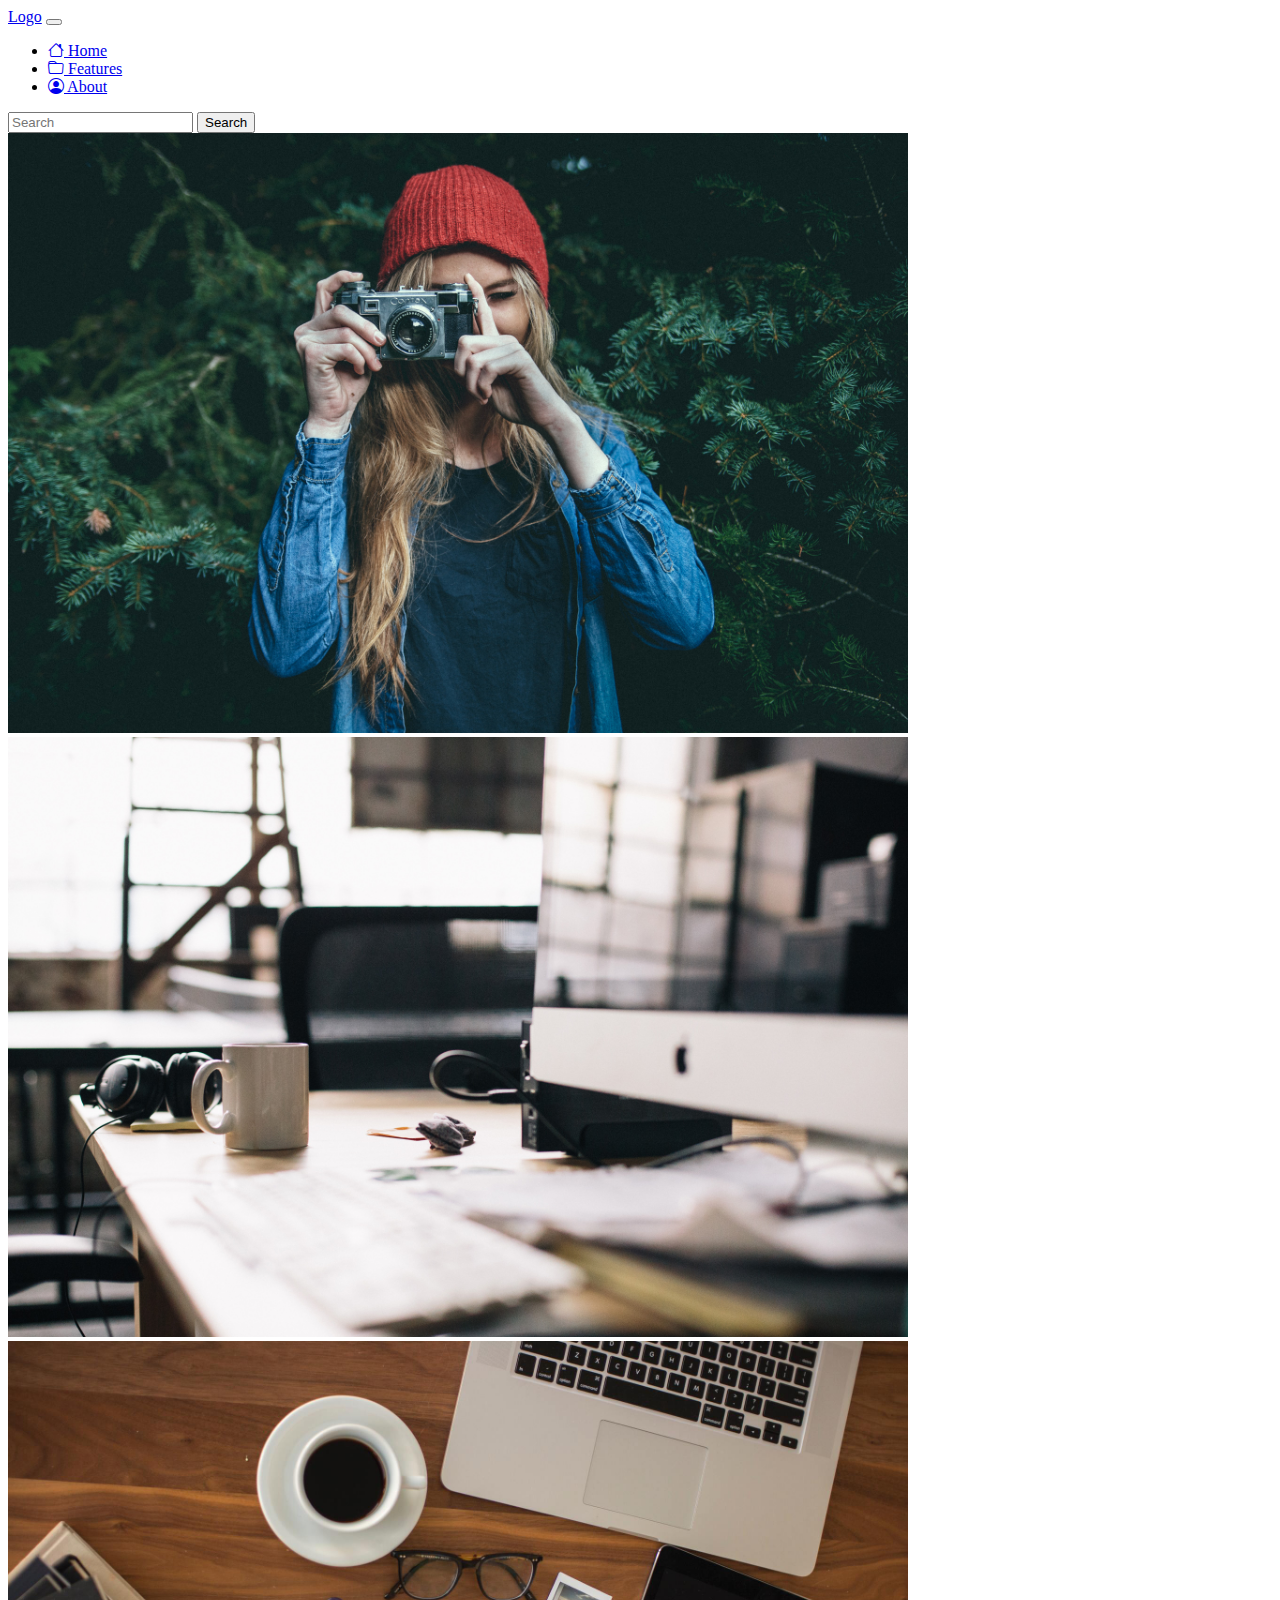
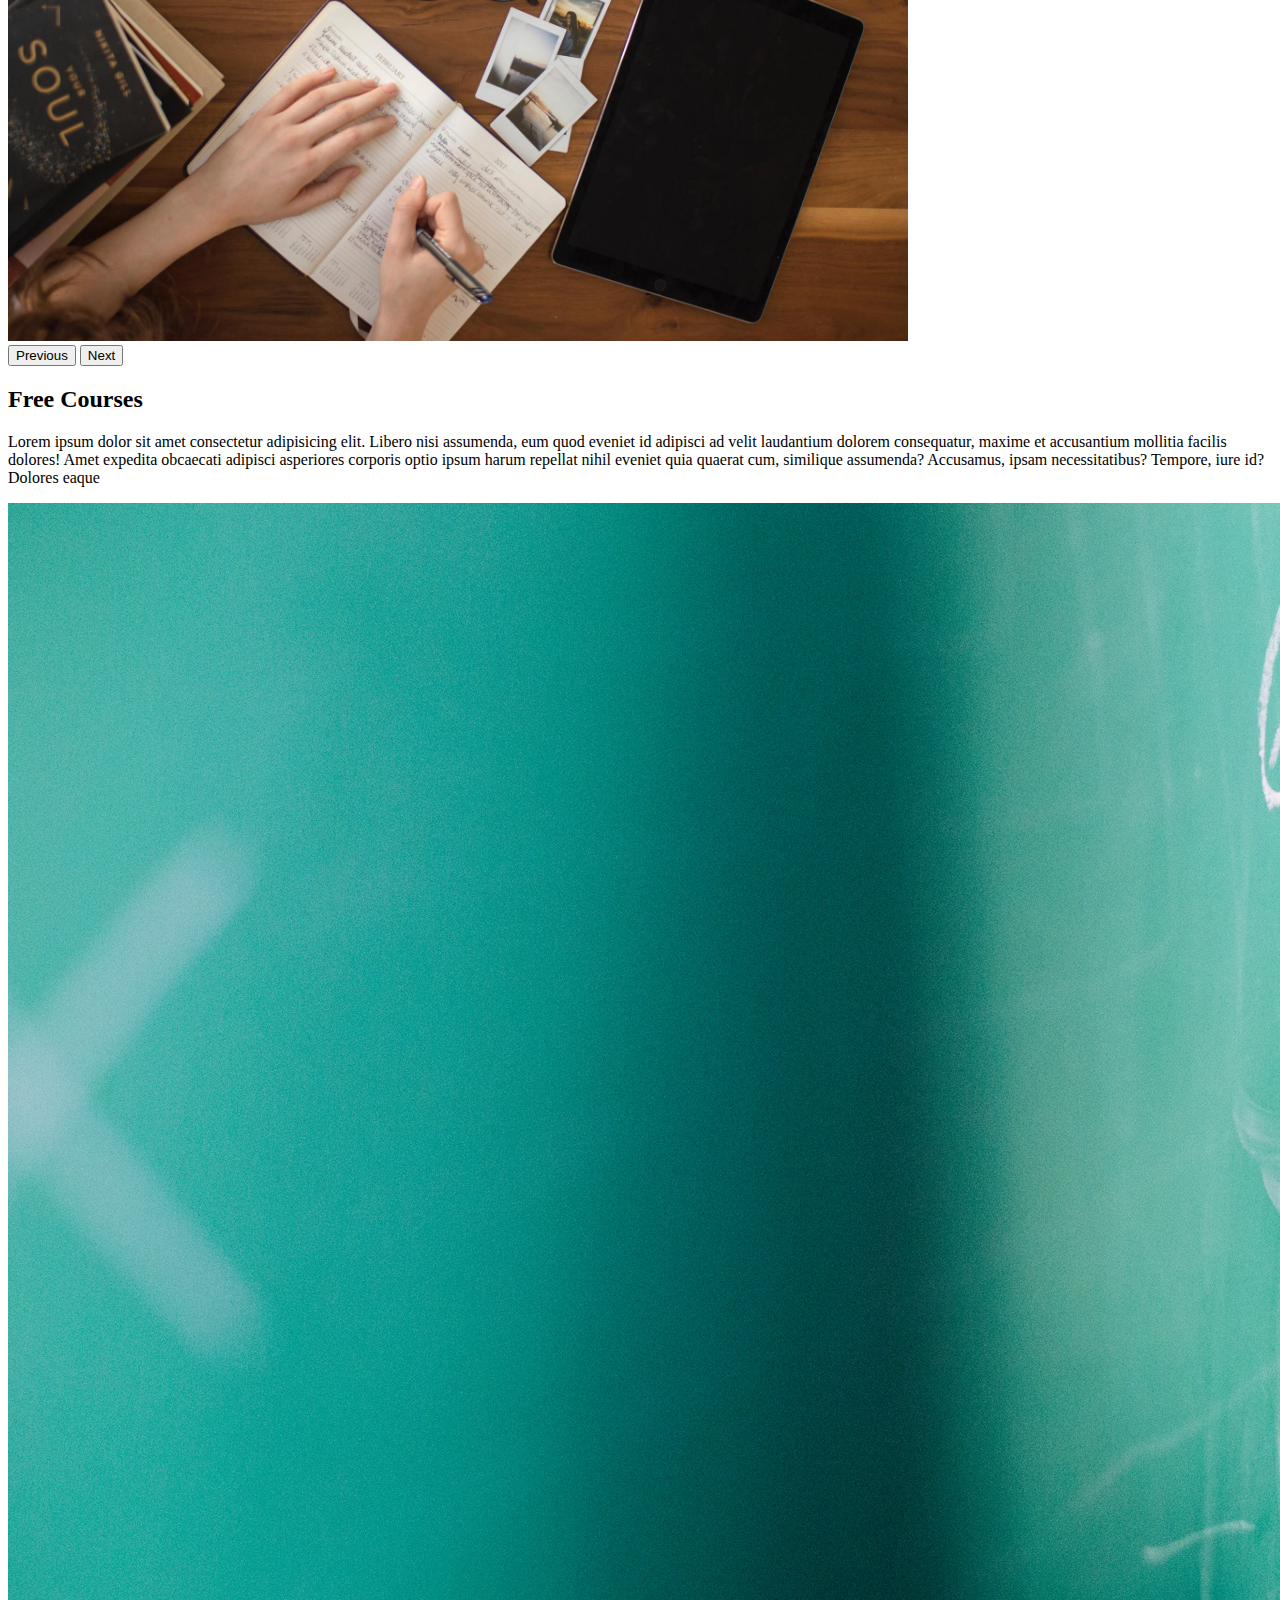
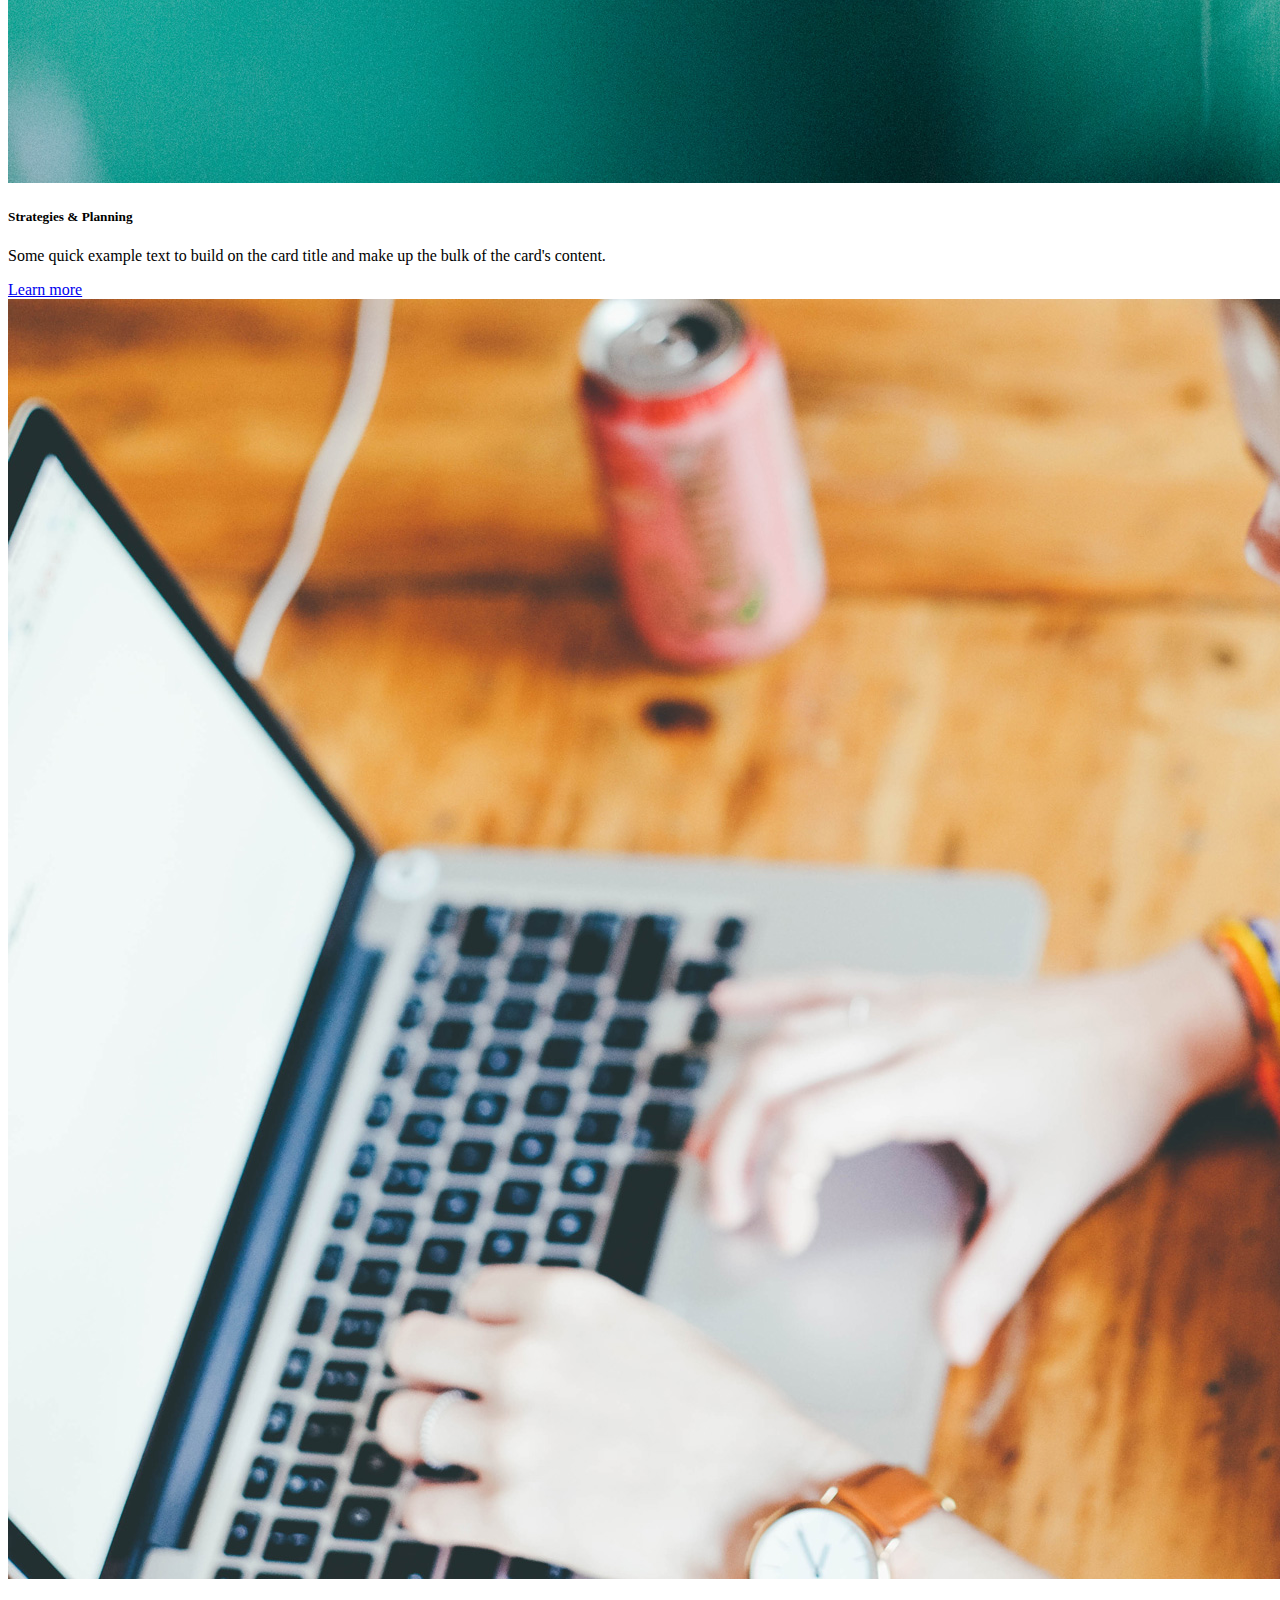
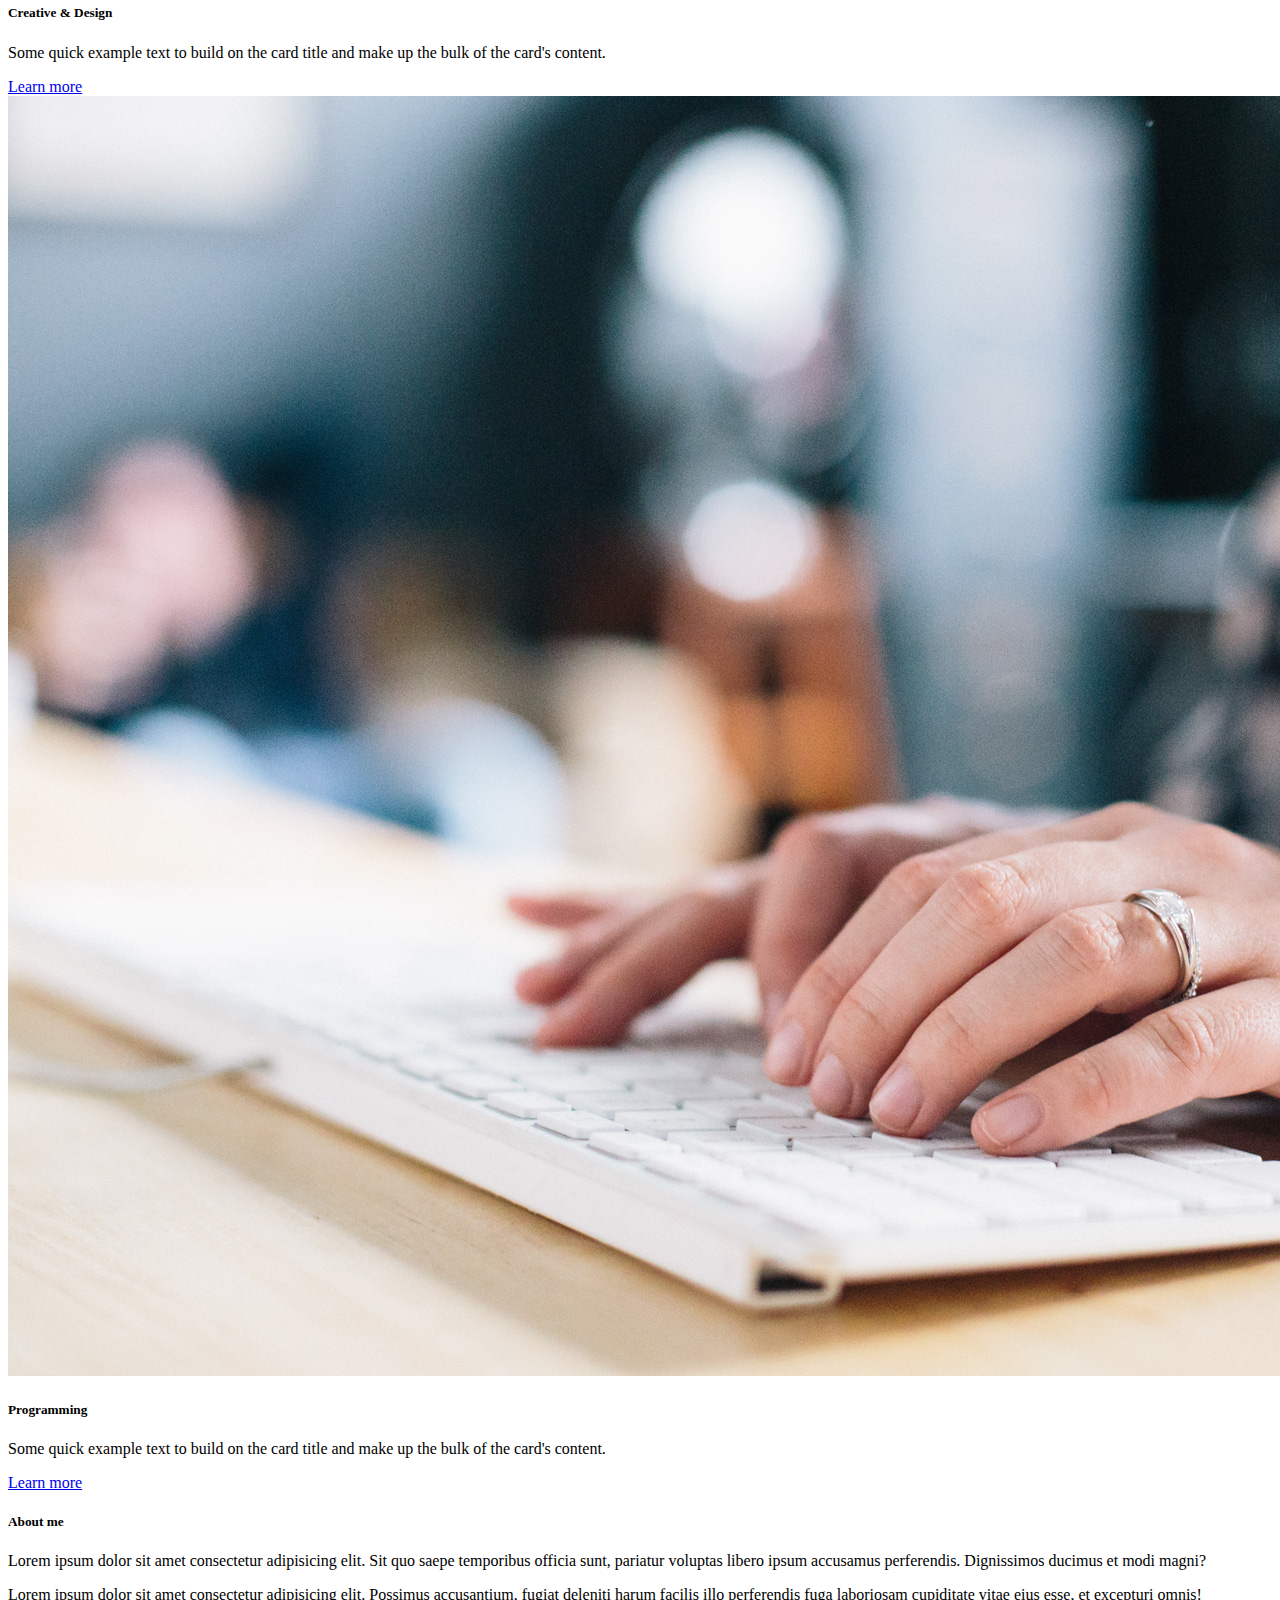
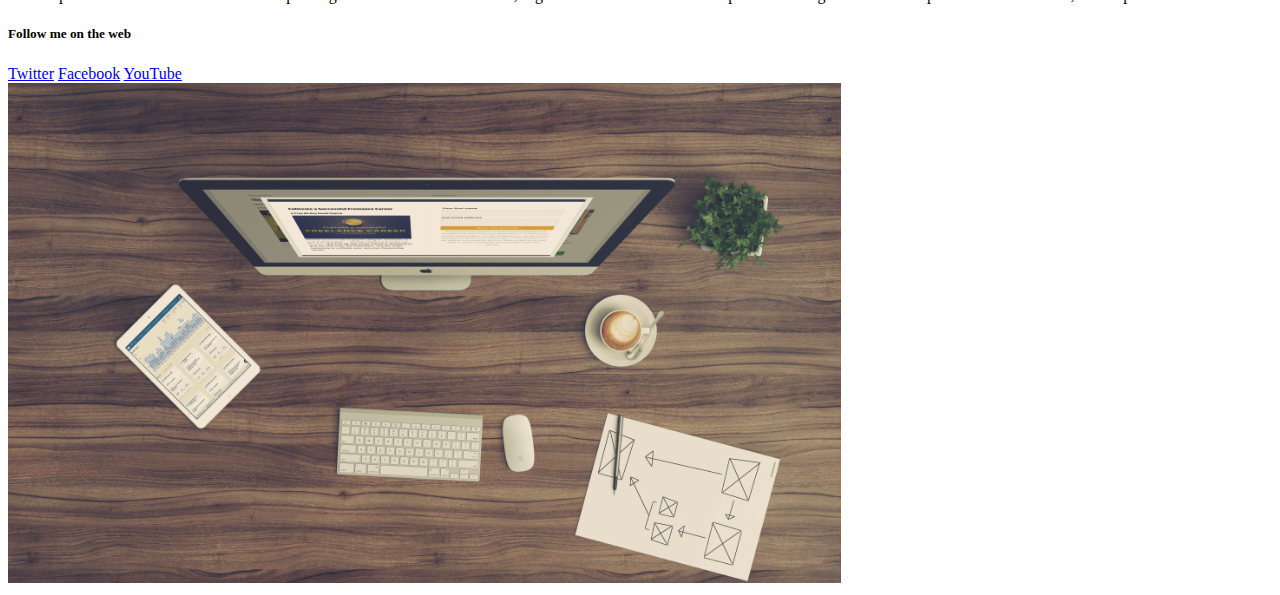
<file: sitioWB/index.html>
<!DOCTYPE html>
<html lang="en">
	<head>
		<meta charset="UTF-8" />
		<meta http-equiv="X-UA-Compatible" content="IE=edge" />
		<meta name="viewport" content="width=device-width, initial-scale=1.0" />
		<link rel="stylesheet" href="./assets/css/style.css" />
		<link
			href="https://cdn.jsdelivr.net/npm/bootstrap@5.3.0-alpha3/dist/css/bootstrap.min.css"
			rel="stylesheet"
			integrity="sha384-KK94CHFLLe+nY2dmCWGMq91rCGa5gtU4mk92HdvYe+M/SXH301p5ILy+dN9+nJOZ"
			crossorigin="anonymous"
		/>
		<link
			rel="stylesheet"
			href="https://cdn.jsdelivr.net/npm/bootstrap-icons@1.10.5/font/bootstrap-icons.css"
		/>

		<title>Sitio web Bootstrap</title>
	</head>
	<body>
		<header>
			<div class="col-12">
				<nav class="navbar navbar-expand-lg bg-dark navbar-dark">
					<div class="container-fluid">
						<a class="navbar-brand" href="#">Logo</a>
						<button
							class="navbar-toggler"
							type="button"
							data-bs-toggle="collapse"
							data-bs-target="#navbarSupportedContent"
							aria-controls="navbarSupportedContent"
							aria-expanded="false"
							aria-label="Toggle navigation"
						>
							<span class="navbar-toggler-icon"></span>
						</button>
						<div class="collapse navbar-collapse" id="navbarSupportedContent">
							<ul class="navbar-nav me-auto mb-2 mb-lg-0">
								<li class="nav-item">
									<a class="nav-link active" aria-current="page" href="#"
										><i class="bi bi-house"></i> Home</a
									>
								</li>
								<li class="nav-item">
									<a class="nav-link" href="#"
										><i class="bi bi-folder"></i> Features</a
									>
								</li>
								<li class="nav-item">
									<a class="nav-link" href="#"
										><i class="bi bi-person-circle"></i> About
									</a>
								</li>
							</ul>
							<form class="d-flex" role="search">
								<input
									class="form-control me-2"
									type="search"
									placeholder="Search"
									aria-label="Search"
								/>
								<button class="btn btn-outline-success" type="submit">
									Search
								</button>
							</form>
						</div>
					</div>
				</nav>

				<div
					id="carouselExampleAutoplaying"
					class="carousel slide"
					data-bs-ride="carousel"
				>
					<div class="carousel-inner">
						<div class="carousel-item active">
							<img
								src="./assets/img/woman-camera.jpg"
								class="d-block w-100 img"
								alt="Woman-camera"
							/>
						</div>
						<div class="carousel-item">
							<img
								src="./assets/img/computer.jpg"
								class="d-block w-100 img"
								alt="Computer"
							/>
						</div>
						<div class="carousel-item">
							<img
								src="./assets/img/design.jpg"
								class="d-block w-100 img"
								alt="Design"
							/>
						</div>
					</div>
					<button
						class="carousel-control-prev"
						type="button"
						data-bs-target="#carouselExampleAutoplaying"
						data-bs-slide="prev"
					>
						<span class="carousel-control-prev-icon" aria-hidden="true"></span>
						<span class="visually-hidden">Previous</span>
					</button>
					<button
						class="carousel-control-next"
						type="button"
						data-bs-target="#carouselExampleAutoplaying"
						data-bs-slide="next"
					>
						<span class="carousel-control-next-icon" aria-hidden="true"></span>
						<span class="visually-hidden">Next</span>
					</button>
				</div>
			</div>
		</header>
		<main class="container ">
			<section class="row">
				<article><h2>Free Courses</h2></article>
				<article>
					<p>
						Lorem ipsum dolor sit amet consectetur adipisicing elit. Libero nisi
						assumenda, eum quod eveniet id adipisci ad velit laudantium dolorem
						consequatur, maxime et accusantium mollitia facilis dolores! Amet
						expedita obcaecati adipisci asperiores corporis optio ipsum harum
						repellat nihil eveniet quia quaerat cum, similique assumenda?
						Accusamus, ipsam necessitatibus? Tempore, iure id? Dolores eaque
					</p>
				</article>
			</section>

			<section class="row my-3">
				<div
					class="col-xl-12 col-lg-12 col-md-12 col-sm-12 d-flex flex-xl-nowrap flex-lg-nowrap flex-md-nowrap flex-sm-wrap justify-content-center p-5"
				>
					<div class="card me-3 col-xl-4 col-lg-4 col-md-4">
						<img
							src="./assets/img/chalkboard.jpg"
							class="card-img-top"
							alt="..."
						/>
						<div class="card-body">
							<h5 class="card-title">Strategies & Planning</h5>
							<p class="card-text">
								Some quick example text to build on the card title and make up
								the bulk of the card's content.
							</p>
							<a href="#" class="btn btn-primary">Learn more</a>
						</div>
					</div>

					<div class="card mx-2 col-xl-4 col-lg-4 col-md-4">
						<img
							src="./assets/img/working.jpg"
							class="card-img-top"
							alt="..."
						/>
						<div class="card-body">
							<h5 class="card-title">Creative & Design</h5>
							<p class="card-text">
								Some quick example text to build on the card title and make up
								the bulk of the card's content.
							</p>
							<a href="#" class="btn btn-primary">Learn more</a>
						</div>
					</div>

					<div class="card ms-3 col-xl-4 col-lg-4 col-md-4">
						<img
							src="./assets/img/programming.jpg"
							class="card-img-top"
							alt="..."
						/>
						<div class="card-body">
							<h5 class="card-title">Programming</h5>
							<p class="card-text">
								Some quick example text to build on the card title and make up
								the bulk of the card's content.
							</p>
							<a href="#" class="btn btn-primary">Learn more</a>
						</div>
					</div>
				</div>
			</section>
		</main>

		<footer>
			<section class="col-12 col-xl-12 col-lg-12 col-md-12 col-sm-12">
				<article class="position-absolute col-12 col-xl-5 p-xl-5 p-lg-5 p-md-5 p-ms-0 p-0 col-lg-7 col-md-8 col-sm-12">
					<div class="bg-black col-sm-12  mb-xl-3 mb-lg-3 mb-md-3 mb-sm-0 p-xl-4 p-lg-4 p-md-4 p-sm-0 p-0" style="--bs-bg-opacity: 0.9">
						<div class="card-body text-light">
							<h5 class="card-title fs-3">About me</h5>
							<p class="card-text">
								Lorem ipsum dolor sit amet consectetur adipisicing elit. Sit quo
								saepe temporibus officia sunt, pariatur voluptas libero ipsum
								accusamus perferendis. Dignissimos ducimus et modi magni?
							</p>
							<p class="card-text">
								Lorem ipsum dolor sit amet consectetur adipisicing elit.
								Possimus accusantium, fugiat deleniti harum facilis illo
								perferendis fuga laboriosam cupiditate vitae eius esse, et
								excepturi omnis!
							</p>

							<h5 class="card-title fs-5">Follow me on the web</h5>
							<div class="d-flex pt-3">
								<a
									class="btn btn-outline-secondary"
									href="https://www.twitter.com"
									>Twitter</a
								>

								<a
									class="btn btn-outline-secondary mx-1"
									href="https://www.facebook.com"
									>Facebook</a
								>

								<a
									class="btn btn-outline-secondary"
									href="https://www.youtube.com"
									>YouTube</a
								>
							</div>
						</div>
					</div>
				</article>
				<img
					src="./assets/img/stage.jpg"
					class="w-100 footer-img"
					alt="Stage"
				/>
			</section>
		</footer>

		<script
			src="https://cdn.jsdelivr.net/npm/bootstrap@5.3.0-alpha3/dist/js/bootstrap.bundle.min.js"
			integrity="sha384-ENjdO4Dr2bkBIFxQpeoTz1HIcje39Wm4jDKdf19U8gI4ddQ3GYNS7NTKfAdVQSZe"
			crossorigin="anonymous"
		></script>
	</body>
</html>
</file>
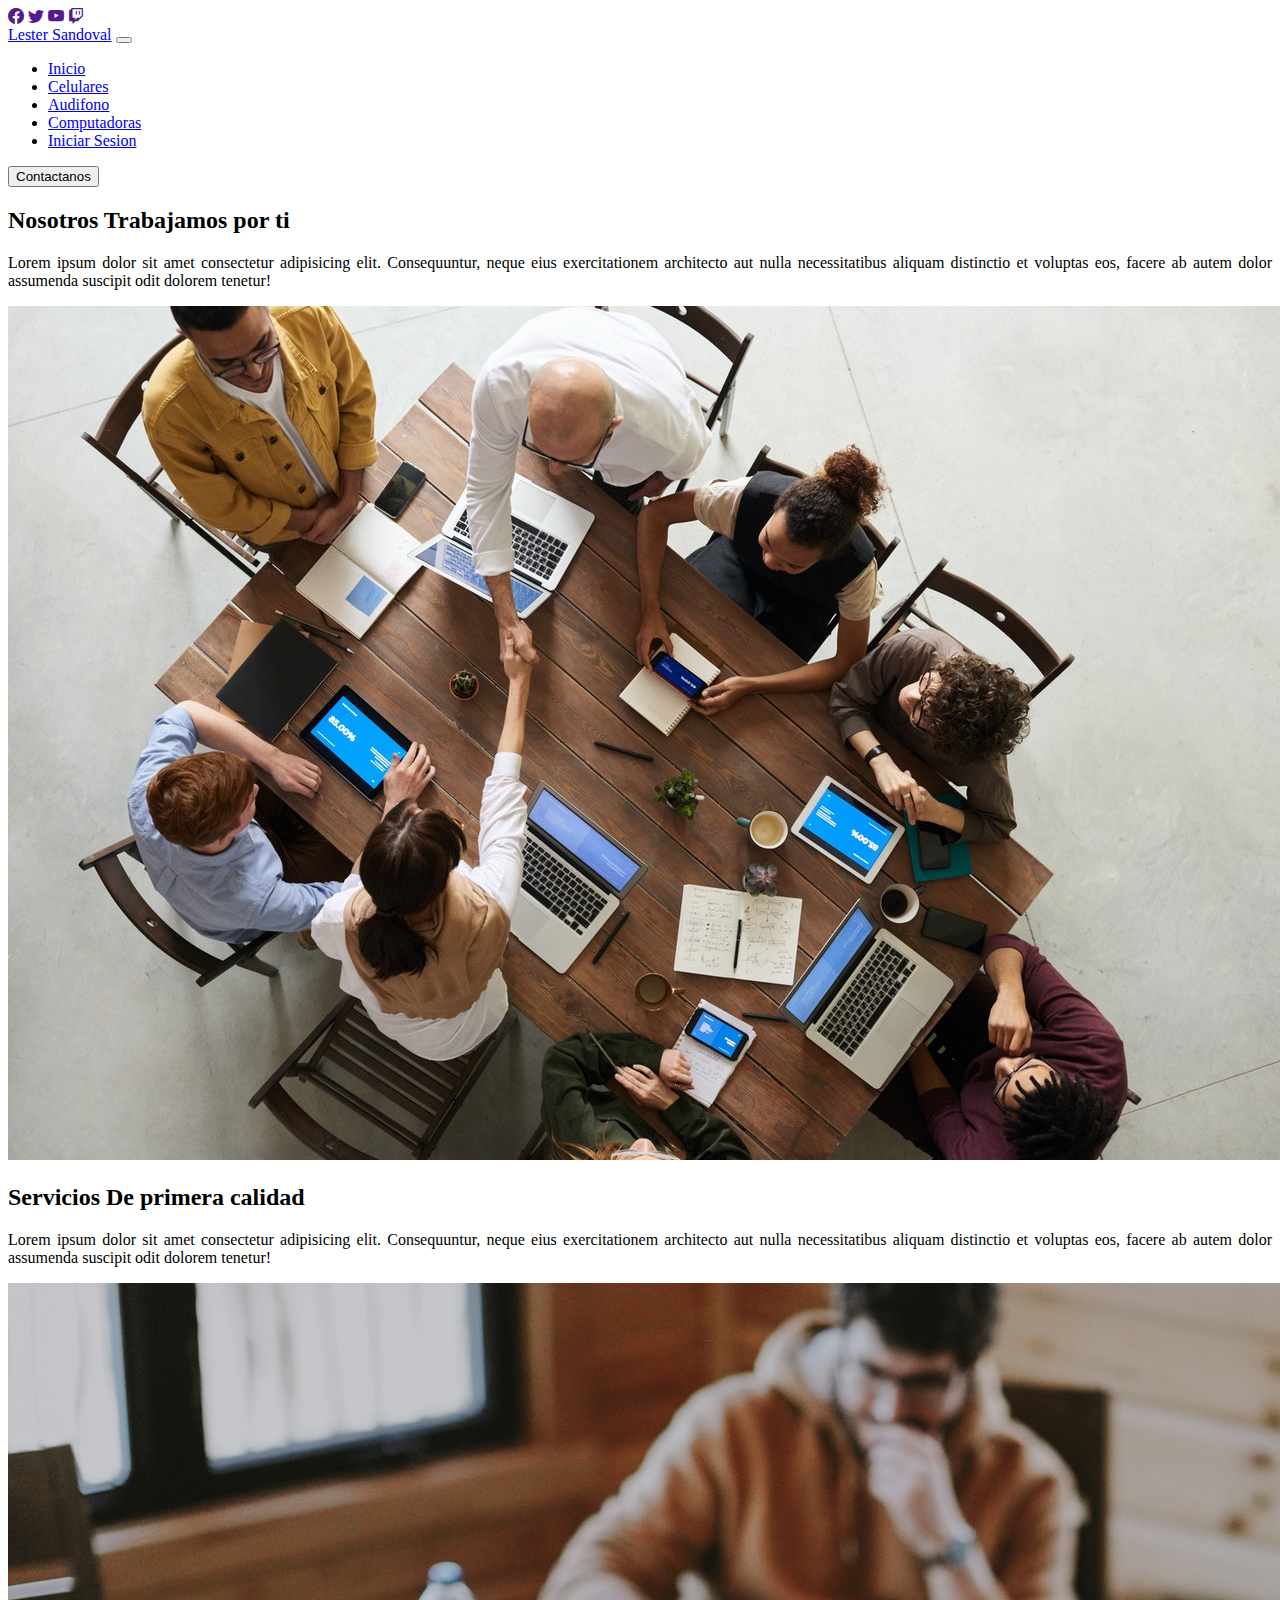
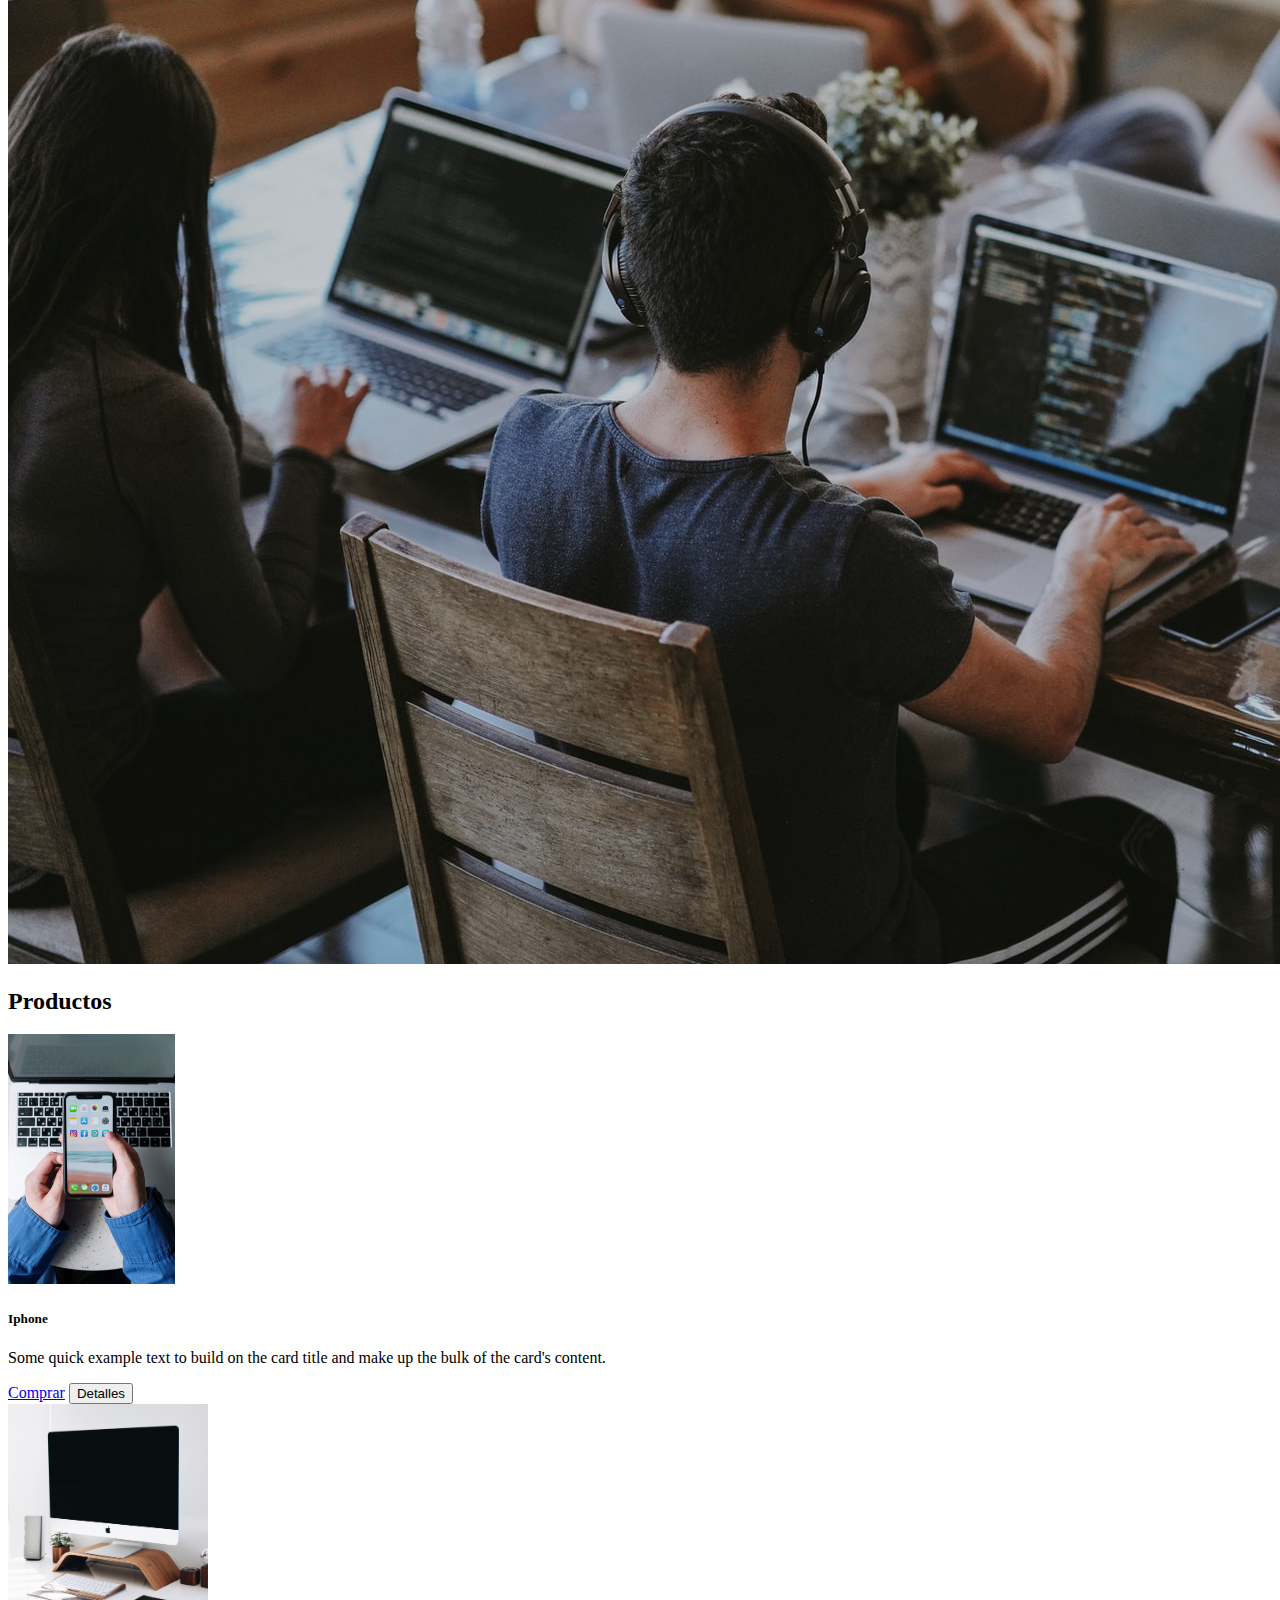
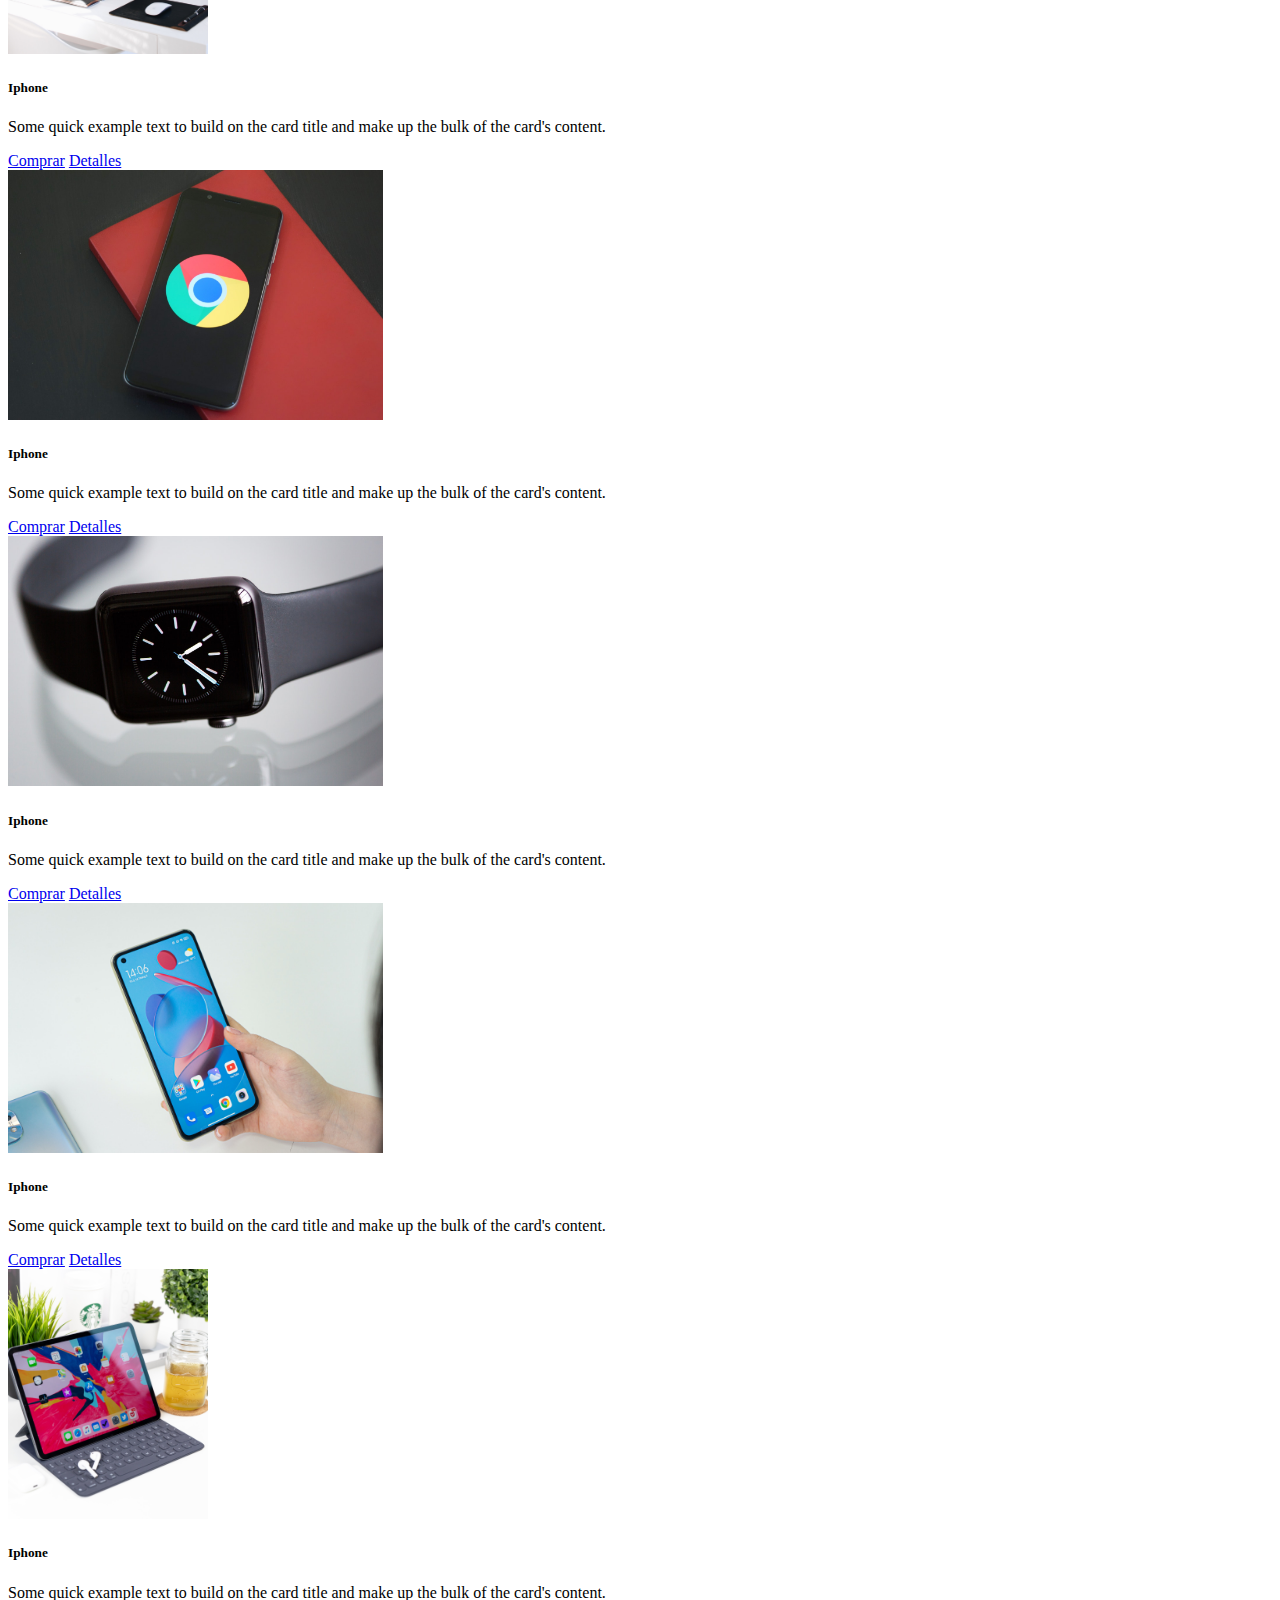
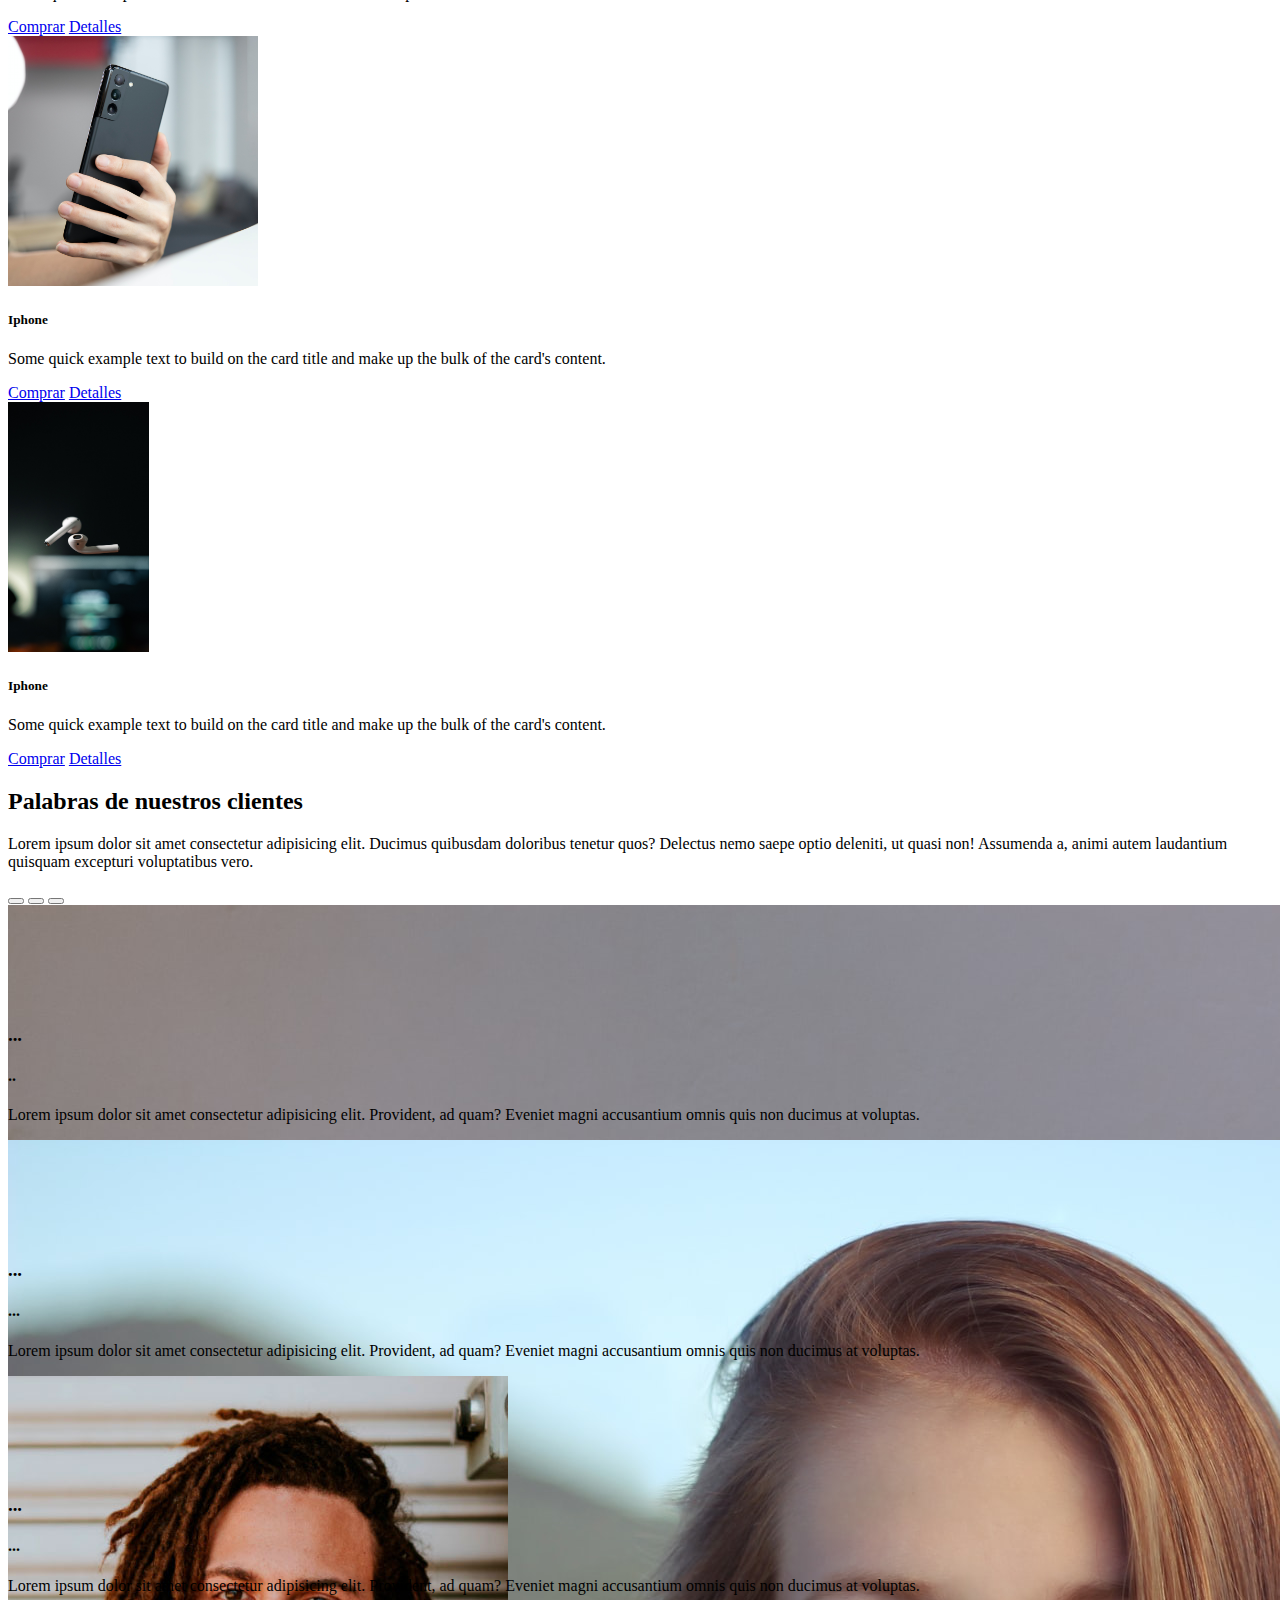
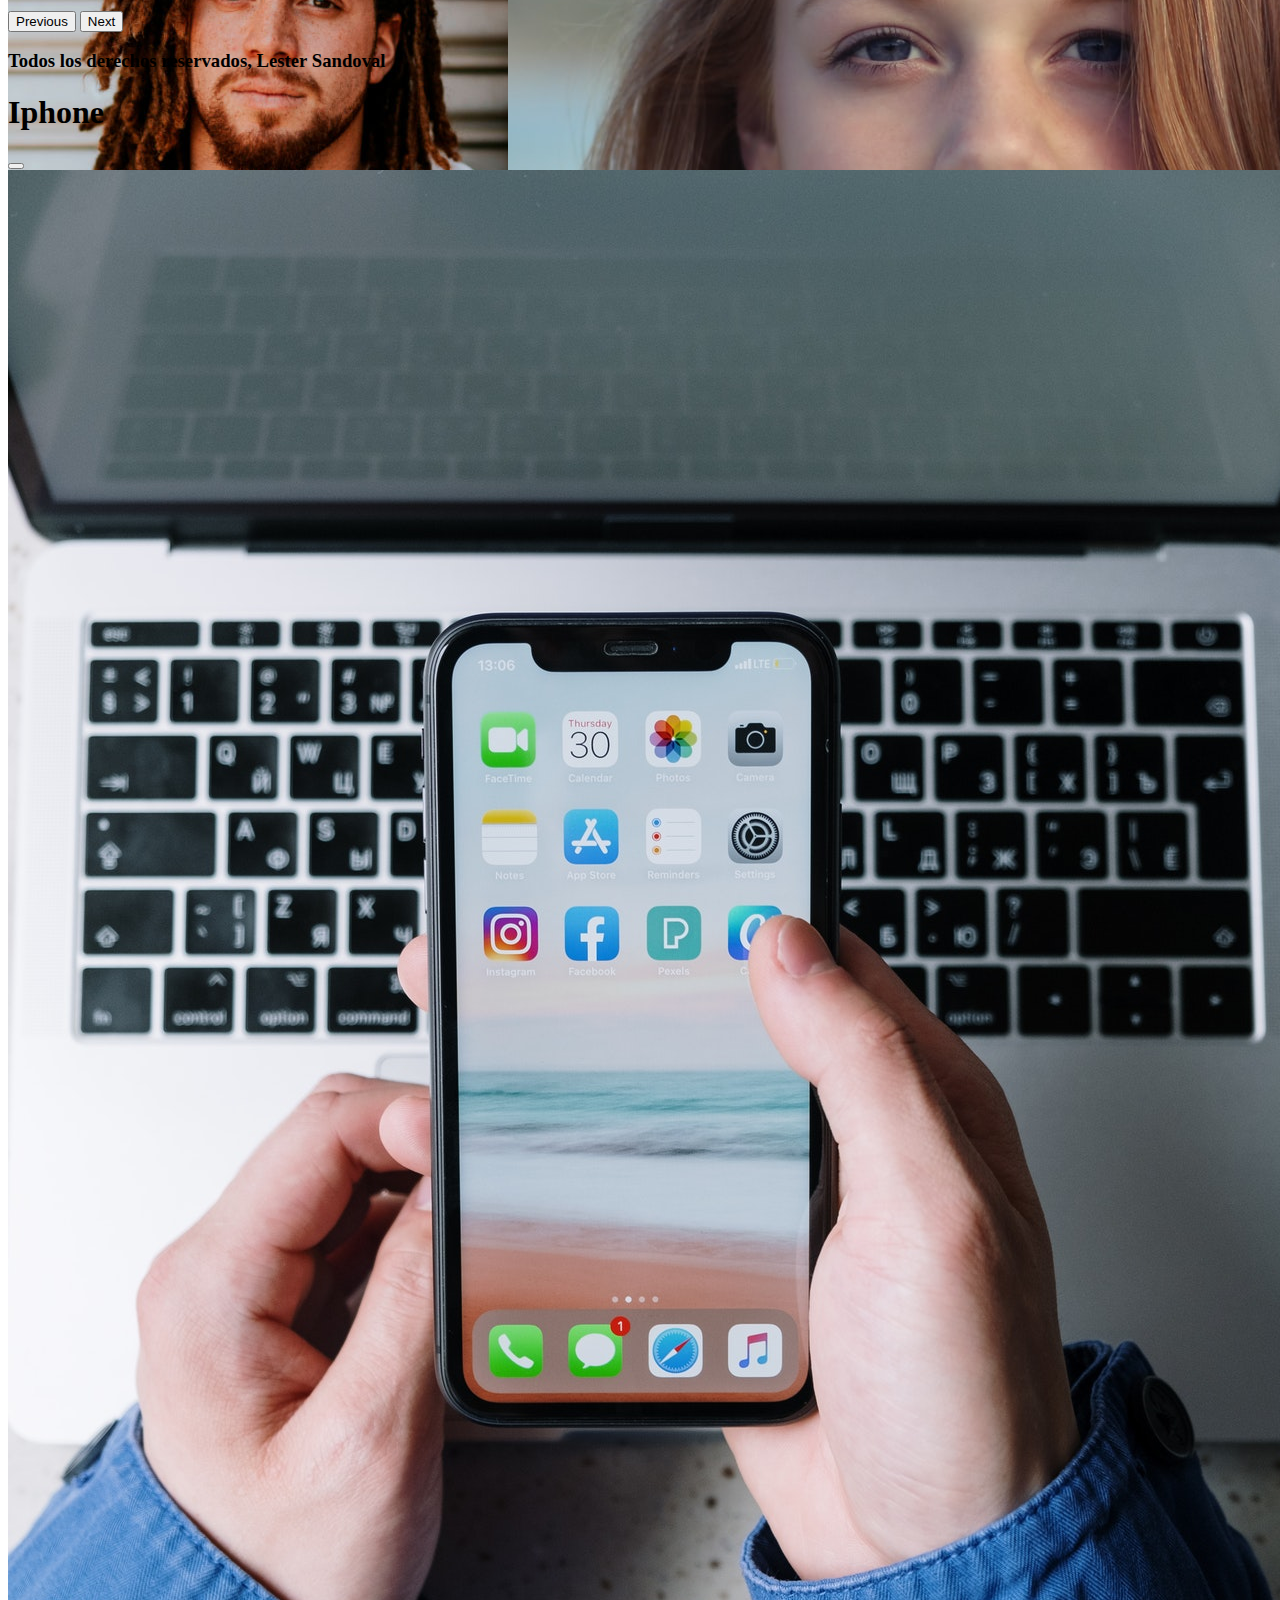
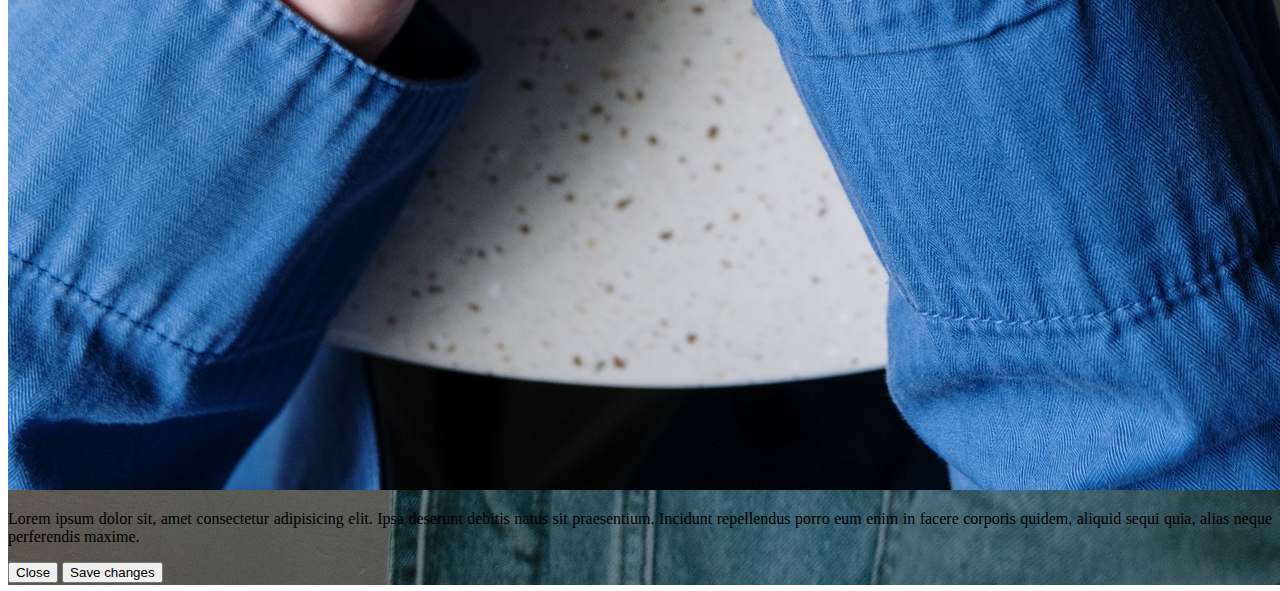
<file: tiendaOline/index.html>
<!DOCTYPE html>
<html lang="en">
	<head>
		<meta charset="UTF-8" />
		<meta http-equiv="X-UA-Compatible" content="IE=edge" />
		<meta name="viewport" content="width=device-width, initial-scale=1.0" />

		<link
			href="https://cdn.jsdelivr.net/npm/bootstrap@5.3.0-alpha3/dist/css/bootstrap.min.css"
			rel="stylesheet"
			integrity="sha384-KK94CHFLLe+nY2dmCWGMq91rCGa5gtU4mk92HdvYe+M/SXH301p5ILy+dN9+nJOZ"
			crossorigin="anonymous"
		/>
		<link
			rel="stylesheet"
			href="https://cdn.jsdelivr.net/npm/bootstrap-icons@1.10.4/font/bootstrap-icons.css"
		/>

		<link rel="stylesheet" href="style.css" />
		<title>Document</title>
	</head>
	<body>
		<header>
			<!-- contenedor de los iconos -->
			<div class="d-flex justify-content-center bg-primary">
				<a class="text-white mx-4" href=""><i class="bi bi-facebook"></i></a>
				<a class="text-white mx-4" href=""><i class="bi bi-twitter"></i></a>
				<a class="text-white mx-4" href=""><i class="bi bi-youtube"></i></a>
				<a class="text-white mx-4" href=""><i class="bi bi-twitch"></i></a>
			</div>

			<nav class="navbar navbar-expand-lg navbar-dark bg-dark">
				<div class="container">
					<a href="#" class="navbar-brand">Lester Sandoval</a>
					<!-- menu hamburguesa -->
					<button
						class="navbar-toggler"
						type="button"
						data-bs-toggle="collapse"
						data-bs-target="#navbarSupportedContent"
						aria-controls="navbarSupportedContent"
						aria-expanded="false"
						aria-label="Toggle navigation"
					>
						<span class="navbar-toggler-icon"></span>
					</button>
					<div
						class="collapse navbar-collapse pb-2 pb-lg-0"
						id="navbarSupportedContent"
					>
						<!--
                    especificando los tamaños de las pantallas con lg, sm, md, xl, xxl, xs
                -->
						<ul class="navbar-nav ms-auto mb-2 mb-lg-0 me-lg-3">
							<li class="nav-item">
								<a href="#" class="nav-link active">Inicio</a>
							</li>
							<li class="nav-item">
								<a href="#" class="nav-link">Celulares</a>
							</li>
							<li class="nav-item">
								<a href="#" class="nav-link">Audifono</a>
							</li>
							<li class="nav-item">
								<a href="#" class="nav-link">Computadoras</a>
							</li>
							<li class="nav-item">
								<a href="#" class="nav-link">Iniciar Sesion</a>
							</li>
						</ul>
						<div>
							<button
								type="button"
								class="btn btn-outline-primary rounded-pill btn-sm"
							>
								Contactanos
							</button>
						</div>
					</div>
				</div>
			</nav>
		</header>

		<main class="container py-5">
			<section class="row py-5 border-bottom d-flex align-items-center">
				<section class="col-md-7">
					<!--
                text-muted: cambia el color de la letra, la vuelve mas opaca
                fs: tamaño de la letra font-size
            -->
					<h2>
						Nosotros <span class="text-muted fs-1">Trabajamos por ti</span>
					</h2>
					<p class="lead" style="text-align: justify">
						Lorem ipsum dolor sit amet consectetur adipisicing elit.
						Consequuntur, neque eius exercitationem architecto aut nulla
						necessitatibus aliquam distinctio et voluptas eos, facere ab autem
						dolor assumenda suscipit odit dolorem tenetur!
					</p>
				</section>

				<section class="col-md-5">
					<img
						class="w-100 rounded"
						src="./img/image4.jpg"
						alt="reunion de trabajo"
					/>
				</section>
			</section>

			<section class="row py-5 border-bottom d-flex align-items-center">
				<section class="col-md-7 order-md-2">
					<!--
              text-muted: cambia el color de la letra, la vuelve mas opaca
              fs: tamaño de la letra font-size
          -->
					<h2>
						Servicios <span class="text-muted fs-1">De primera calidad</span>
					</h2>
					<p class="lead" style="text-align: justify">
						Lorem ipsum dolor sit amet consectetur adipisicing elit.
						Consequuntur, neque eius exercitationem architecto aut nulla
						necessitatibus aliquam distinctio et voluptas eos, facere ab autem
						dolor assumenda suscipit odit dolorem tenetur!
					</p>
				</section>

				<section class="col-md-5 order-md-1">
					<img
						class="w-100 rounded"
						src="./img/image5.jpg"
						alt="reunion de trabajo"
					/>
				</section>
			</section>

			<!-- apartado de productos -->

			<h2 class="text-center py-4 fs-1 border-bottom">Productos</h2>
			<div class="row">
				<div class="col-12 col-lg-3 col-sm-6 mb-4 pt-4">
					<div class="card">
						<img
							src="./img/producto1.jpg"
							class="card-img-top box-img"
							alt="iphone"
						/>
						<div class="card-body">
							<h5 class="card-title">Iphone</h5>
							<p class="card-text">
								Some quick example text to build on the card title and make up
								the bulk of the card's content.
							</p>
							<a href="#" class="btn btn-primary">Comprar</a>
							<button
								type="button"
								class="btn btn-secondary"
								data-bs-toggle="modal"
								data-bs-target="#exampleModal"
							>
								Detalles
							</button>
						</div>
					</div>
				</div>

				<div class="col-12 col-lg-3 col-sm-6 mb-4 pt-4">
					<div class="card">
						<img
							src="./img/producto2.jpg"
							class="card-img-top box-img"
							alt="iphone"
						/>
						<div class="card-body">
							<h5 class="card-title">Iphone</h5>
							<p class="card-text">
								Some quick example text to build on the card title and make up
								the bulk of the card's content.
							</p>
							<a href="#" class="btn btn-primary">Comprar</a>
							<a href="#" class="btn btn-secondary">Detalles</a>
						</div>
					</div>
				</div>

				<div class="col-12 col-lg-3 col-sm-6 mb-4 pt-4">
					<div class="card">
						<img
							src="./img/producto3.jpg"
							class="card-img-top box-img"
							alt="iphone"
						/>
						<div class="card-body">
							<h5 class="card-title">Iphone</h5>
							<p class="card-text">
								Some quick example text to build on the card title and make up
								the bulk of the card's content.
							</p>
							<a href="#" class="btn btn-primary">Comprar</a>
							<a href="#" class="btn btn-secondary">Detalles</a>
						</div>
					</div>
				</div>

				<div class="col-12 col-lg-3 col-sm-6 mb-4 pt-4">
					<div class="card">
						<img
							src="./img/producto4.jpg"
							class="card-img-top box-img"
							alt="iphone"
						/>
						<div class="card-body">
							<h5 class="card-title">Iphone</h5>
							<p class="card-text">
								Some quick example text to build on the card title and make up
								the bulk of the card's content.
							</p>
							<a href="#" class="btn btn-primary">Comprar</a>
							<a href="#" class="btn btn-secondary">Detalles</a>
						</div>
					</div>
				</div>

				<div class="col-12 col-lg-3 col-sm-6 mb-4">
					<div class="card">
						<img
							src="./img/producto5.jpg"
							class="card-img-top box-img"
							alt="iphone"
						/>
						<div class="card-body">
							<h5 class="card-title">Iphone</h5>
							<p class="card-text">
								Some quick example text to build on the card title and make up
								the bulk of the card's content.
							</p>
							<a href="#" class="btn btn-primary">Comprar</a>
							<a href="#" class="btn btn-secondary">Detalles</a>
						</div>
					</div>
				</div>

				<div class="col-12 col-lg-3 col-sm-6 mb-4">
					<div class="card">
						<img
							src="./img/producto6.jpg"
							class="card-img-top box-img"
							alt="iphone"
						/>
						<div class="card-body">
							<h5 class="card-title">Iphone</h5>
							<p class="card-text">
								Some quick example text to build on the card title and make up
								the bulk of the card's content.
							</p>
							<a href="#" class="btn btn-primary">Comprar</a>
							<a href="#" class="btn btn-secondary">Detalles</a>
						</div>
					</div>
				</div>

				<div class="col-12 col-lg-3 col-sm-6 mb-4">
					<div class="card">
						<img
							src="./img/producto7.jpg"
							class="card-img-top box-img"
							alt="iphone"
						/>
						<div class="card-body">
							<h5 class="card-title">Iphone</h5>
							<p class="card-text">
								Some quick example text to build on the card title and make up
								the bulk of the card's content.
							</p>
							<a href="#" class="btn btn-primary">Comprar</a>
							<a href="#" class="btn btn-secondary">Detalles</a>
						</div>
					</div>
				</div>

				<div class="col-12 col-lg-3 col-sm-6 mb-4">
					<div class="card">
						<img
							src="./img/producto8.jpg"
							class="card-img-top box-img"
							alt="iphone"
						/>
						<div class="card-body">
							<h5 class="card-title">Iphone</h5>
							<p class="card-text">
								Some quick example text to build on the card title and make up
								the bulk of the card's content.
							</p>
							<a href="#" class="btn btn-primary">Comprar</a>
							<a href="#" class="btn btn-secondary">Detalles</a>
						</div>
					</div>
				</div>
			</div>
		</main>

		<div class="container-fluid bg-dark text-white px-0 py-3">
			<section class="container">
				<h2 class="text-center display-3">
					Palabras de<strong> nuestros clientes</strong>
				</h2>
				<p class="text-center">
					Lorem ipsum dolor sit amet consectetur adipisicing elit. Ducimus
					quibusdam doloribus tenetur quos? Delectus nemo saepe optio deleniti,
					ut quasi non! Assumenda a, animi autem laudantium quisquam excepturi
					voluptatibus vero.
				</p>
			</section>

			<!-- apartado del carrosel -->

			<div id="carouselTesti" class="carousel slide" data-bs-ride="carousel">
				<!-- Indicadores -->
				<div class="carousel-indicators">
					<button
						type="button"
						data-bs-target="#carouselTesti"
						data-bs-slide-to="0"
						class="active"
					></button>
					<button
						type="button"
						data-bs-target="#carouselTesti"
						data-bs-slide-to="1"
					></button>
					<button
						type="button"
						data-bs-target="#carouselTesti"
						data-bs-slide-to="2"
					></button>
				</div>
				<!-- Sliders -->
				<div class="carousel-inner">
					<div class="carousel-item active">
						<div class="img-area m-auto img-carousel">
							<img
								src="./img/profile1.jpg"
								alt=""
								class="w-100 h-100 rounded-circle"
							/>
						</div>
						<div class="carousel-caption position-static w-50 pb-5 m-auto">
							<h3 class="fw-light m-0">...</h3>
							<h4 class="fw-normal text-primary">..</h4>
							<p>
								Lorem ipsum dolor sit amet consectetur adipisicing elit.
								Provident, ad quam? Eveniet magni accusantium omnis quis non
								ducimus at voluptas.
							</p>
						</div>
					</div>
					<div class="carousel-item">
						<div class="img-area m-auto img-carousel">
							<img
								src="./img/profile2.jpg"
								alt=""
								class="w-100 h-100 rounded-circle"
							/>
						</div>
						<div class="carousel-caption position-static w-50 pb-5 m-auto">
							<h3 class="fw-light m-0">...</h3>
							<h4 class="fw-normal text-primary">...</h4>
							<p>
								Lorem ipsum dolor sit amet consectetur adipisicing elit.
								Provident, ad quam? Eveniet magni accusantium omnis quis non
								ducimus at voluptas.
							</p>
						</div>
					</div>
					<div class="carousel-item">
						<div class="img-area m-auto img-carousel">
							<img
								src="./img/profile3.jpg"
								alt=""
								class="w-100 h-100 rounded-circle"
							/>
						</div>
						<div class="carousel-caption position-static w-50 pb-5 m-auto">
							<h3 class="fw-light m-0">...</h3>
							<h4 class="fw-normal text-primary">...</h4>
							<p>
								Lorem ipsum dolor sit amet consectetur adipisicing elit.
								Provident, ad quam? Eveniet magni accusantium omnis quis non
								ducimus at voluptas.
							</p>
						</div>
					</div>
				</div>
				<!-- Botones -->
				<button
					class="carousel-control-prev"
					type="button"
					data-bs-target="#carouselTesti"
					data-bs-slide="prev"
				>
					<span class="carousel-control-prev-icon" aria-hidden="true"></span>
					<span class="visually-hidden">Previous</span>
				</button>
				<button
					class="carousel-control-next"
					type="button"
					data-bs-target="#carouselTesti"
					data-bs-slide="next"
				>
					<span class="carousel-control-next-icon" aria-hidden="true"></span>
					<span class="visually-hidden">Next</span>
				</button>
			</div>
		</div>

		<!-- apartado del footer -->

		<footer class="bg-black text-white text-center p-3">
			<h3>Todos los derechos reservados, Lester Sandoval</h3>
		</footer>

		<!-- modal -->

		<div
			class="modal fade"
			id="exampleModal"
			tabindex="-1"
			aria-labelledby="exampleModalLabel"
			aria-hidden="true"
		>
			<div class="modal-dialog">
				<div class="modal-content">
					<div class="modal-header">
						<h1 class="modal-title fs-5" id="exampleModalLabel">Iphone</h1>
						<button
							type="button"
							class="btn-close"
							data-bs-dismiss="modal"
							aria-label="Close"
						></button>
					</div>
					<div class="modal-body d-flex justify-content-center align-items-center">
						<div class="ms-3">
							<img src="./img/producto1.jpg" class="w-100" alt="Iphone" />
						</div>
						<div class="ms-3">
							<p class="parrafo-modal text-primary">
								Lorem ipsum dolor sit, amet consectetur adipisicing elit. Ipsa
								deserunt debitis natus sit praesentium. Incidunt repellendus
								porro eum enim in facere corporis quidem, aliquid sequi quia,
								alias neque perferendis maxime.
							</p>
						</div>
					</div>
					<div class="modal-footer">
						<button
							type="button"
							class="btn btn-secondary"
							data-bs-dismiss="modal"
						>
							Close
						</button>
						<button type="button" class="btn btn-primary">Save changes</button>
					</div>
				</div>
			</div>
		</div>

		<script
			src="https://cdn.jsdelivr.net/npm/bootstrap@5.3.0-alpha3/dist/js/bootstrap.bundle.min.js"
			integrity="sha384-ENjdO4Dr2bkBIFxQpeoTz1HIcje39Wm4jDKdf19U8gI4ddQ3GYNS7NTKfAdVQSZe"
			crossorigin="anonymous"
		></script>
	</body>
</html>
</file>
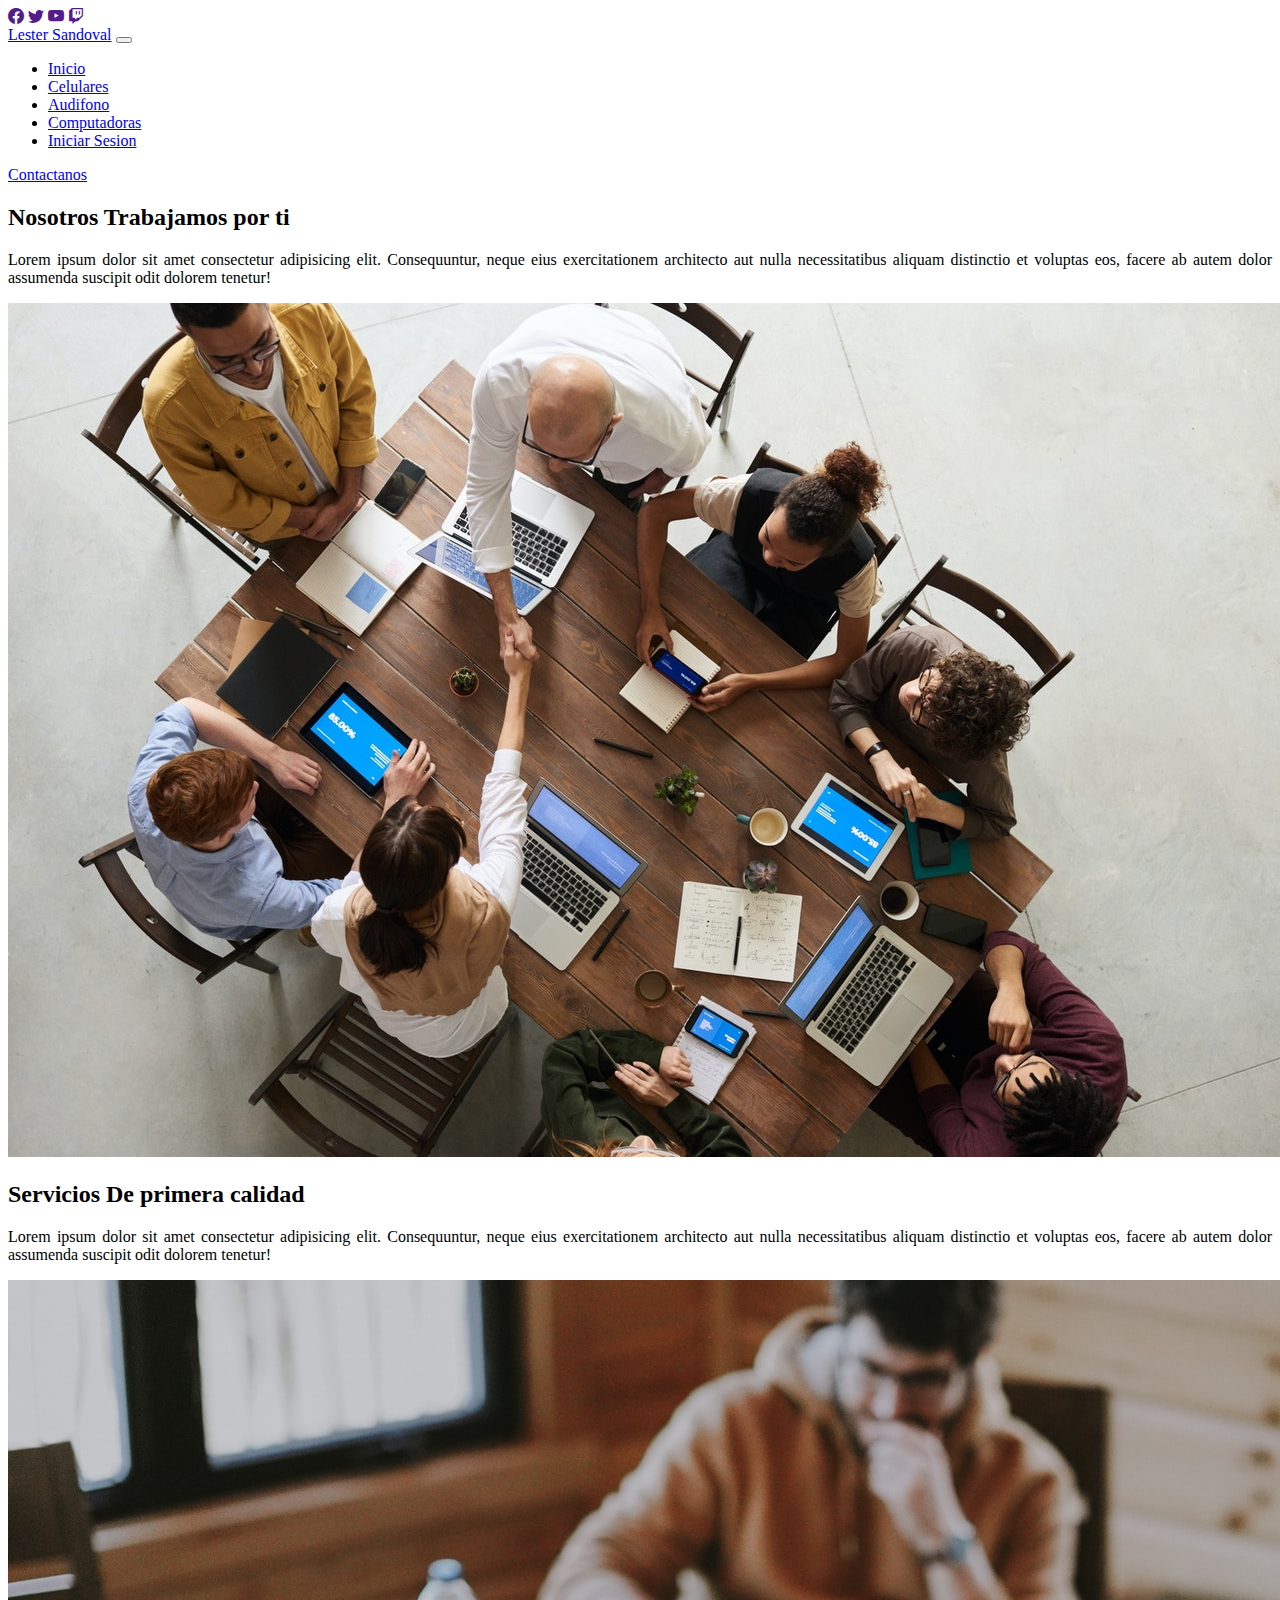
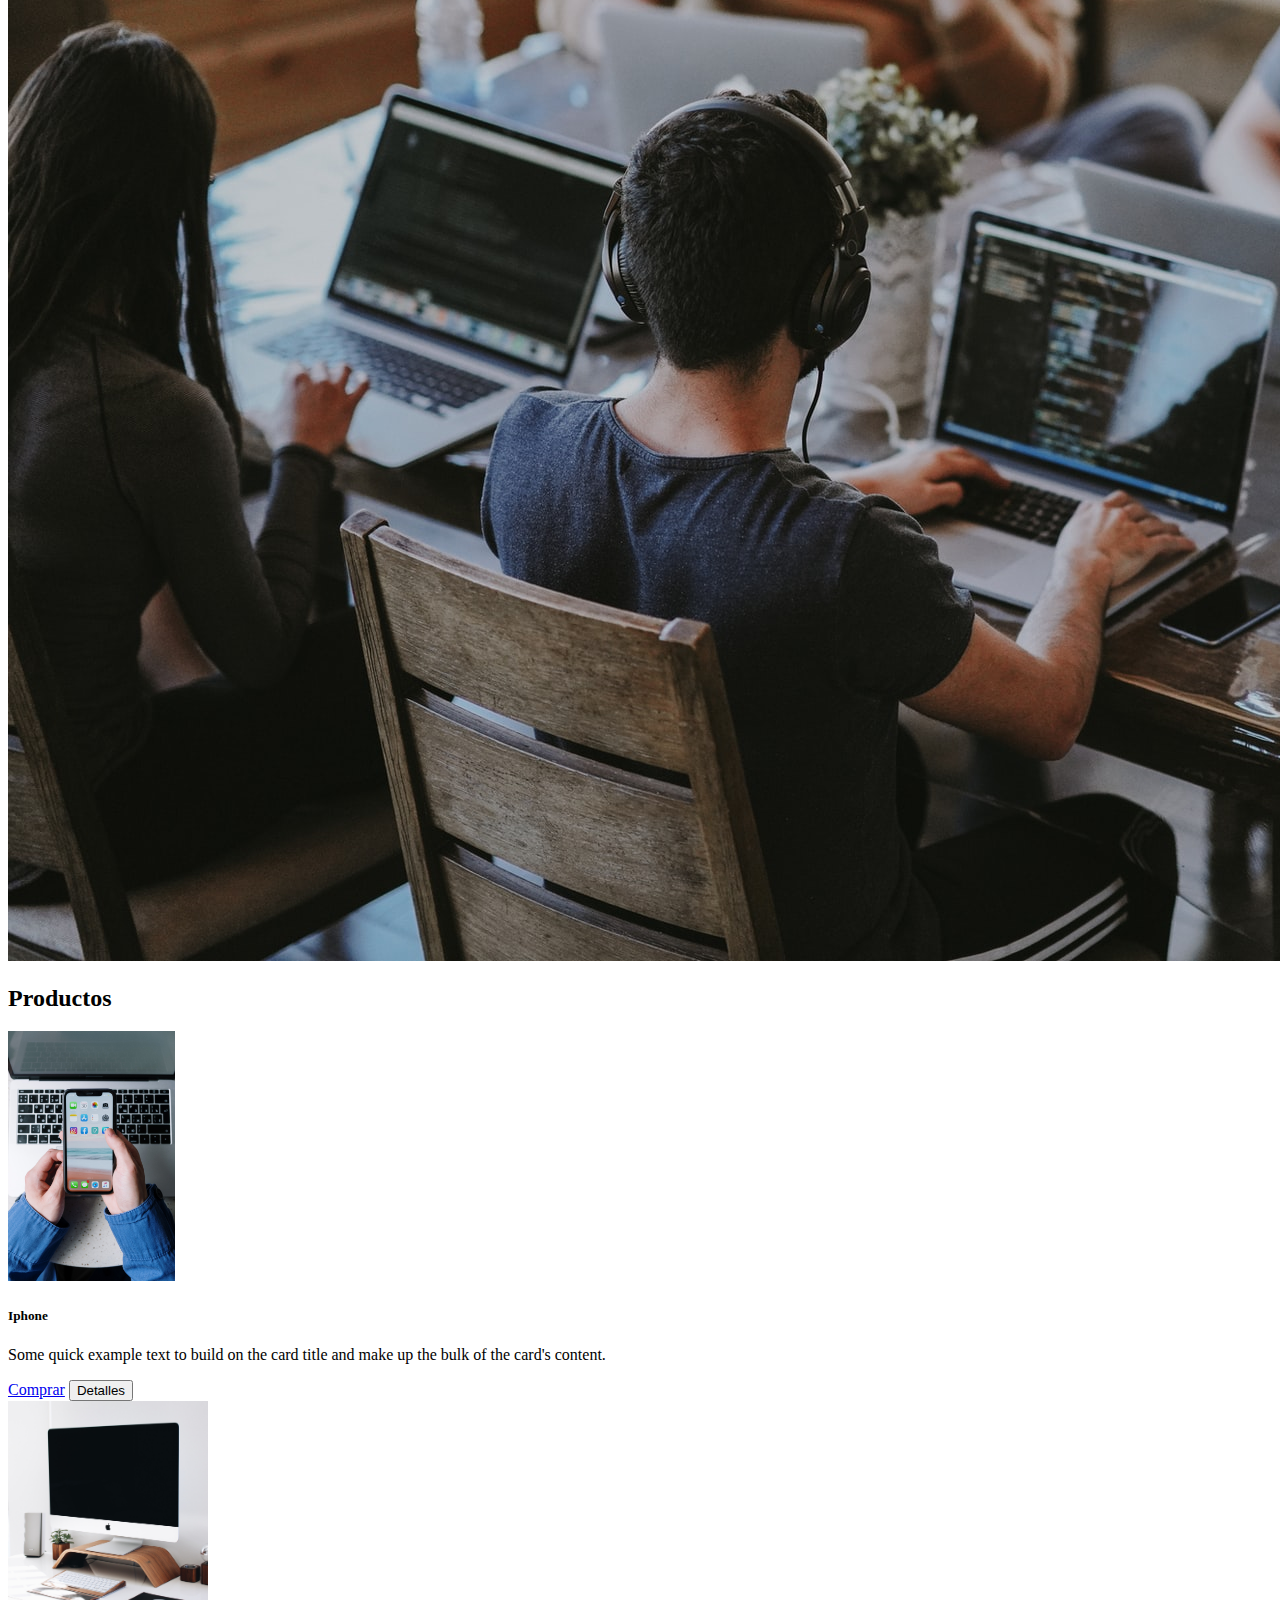
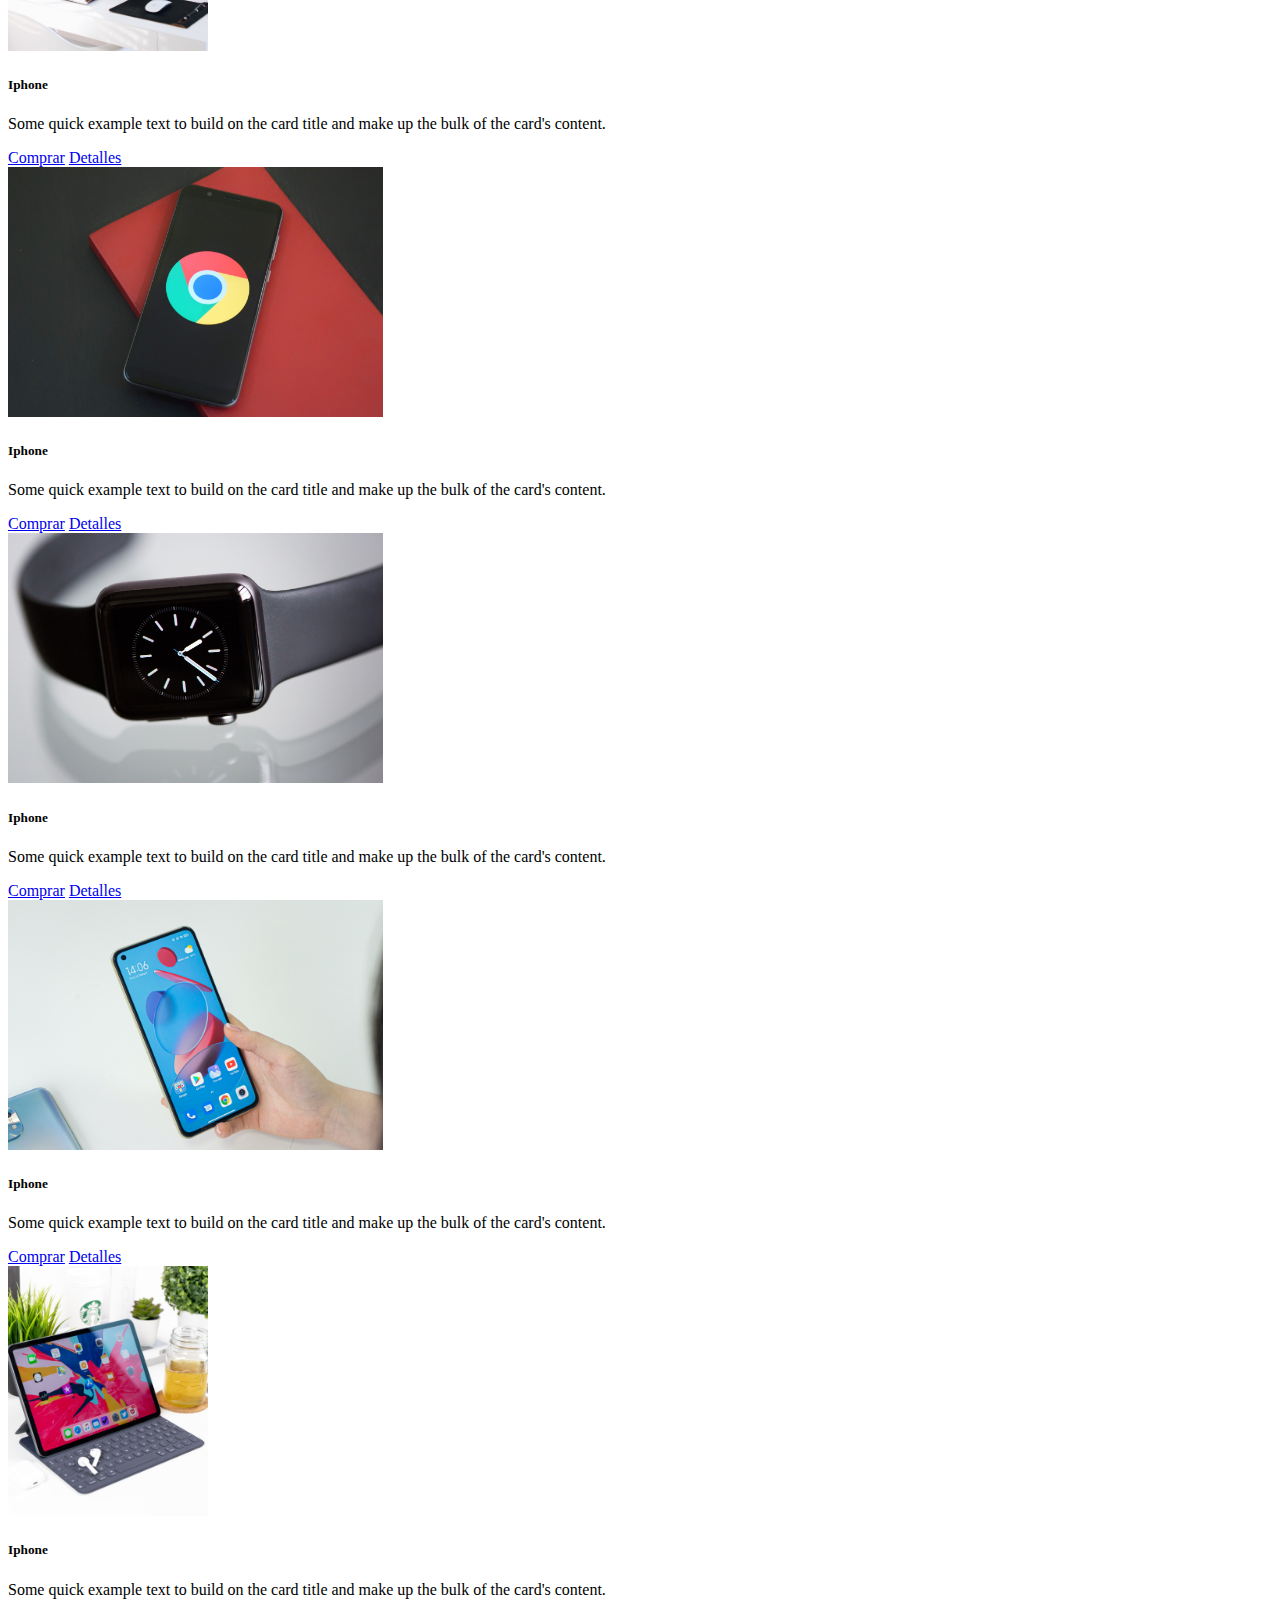
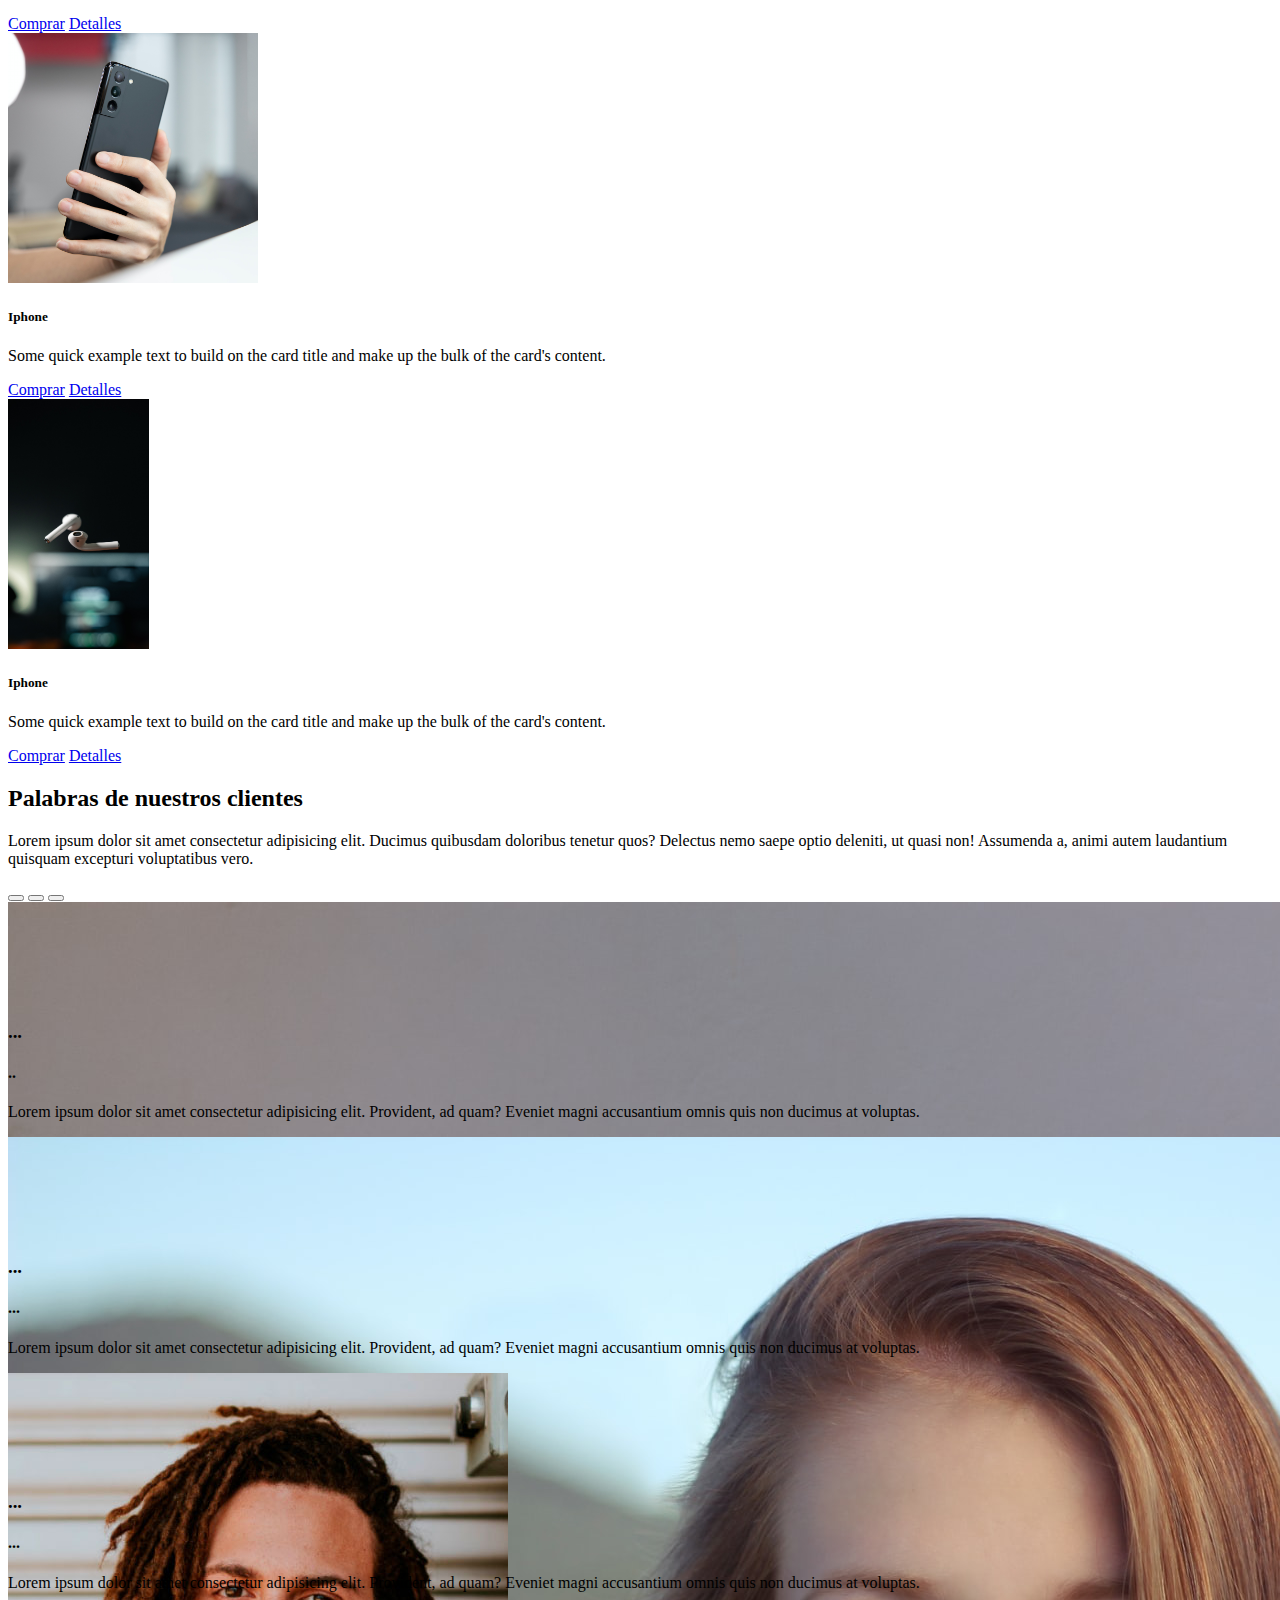
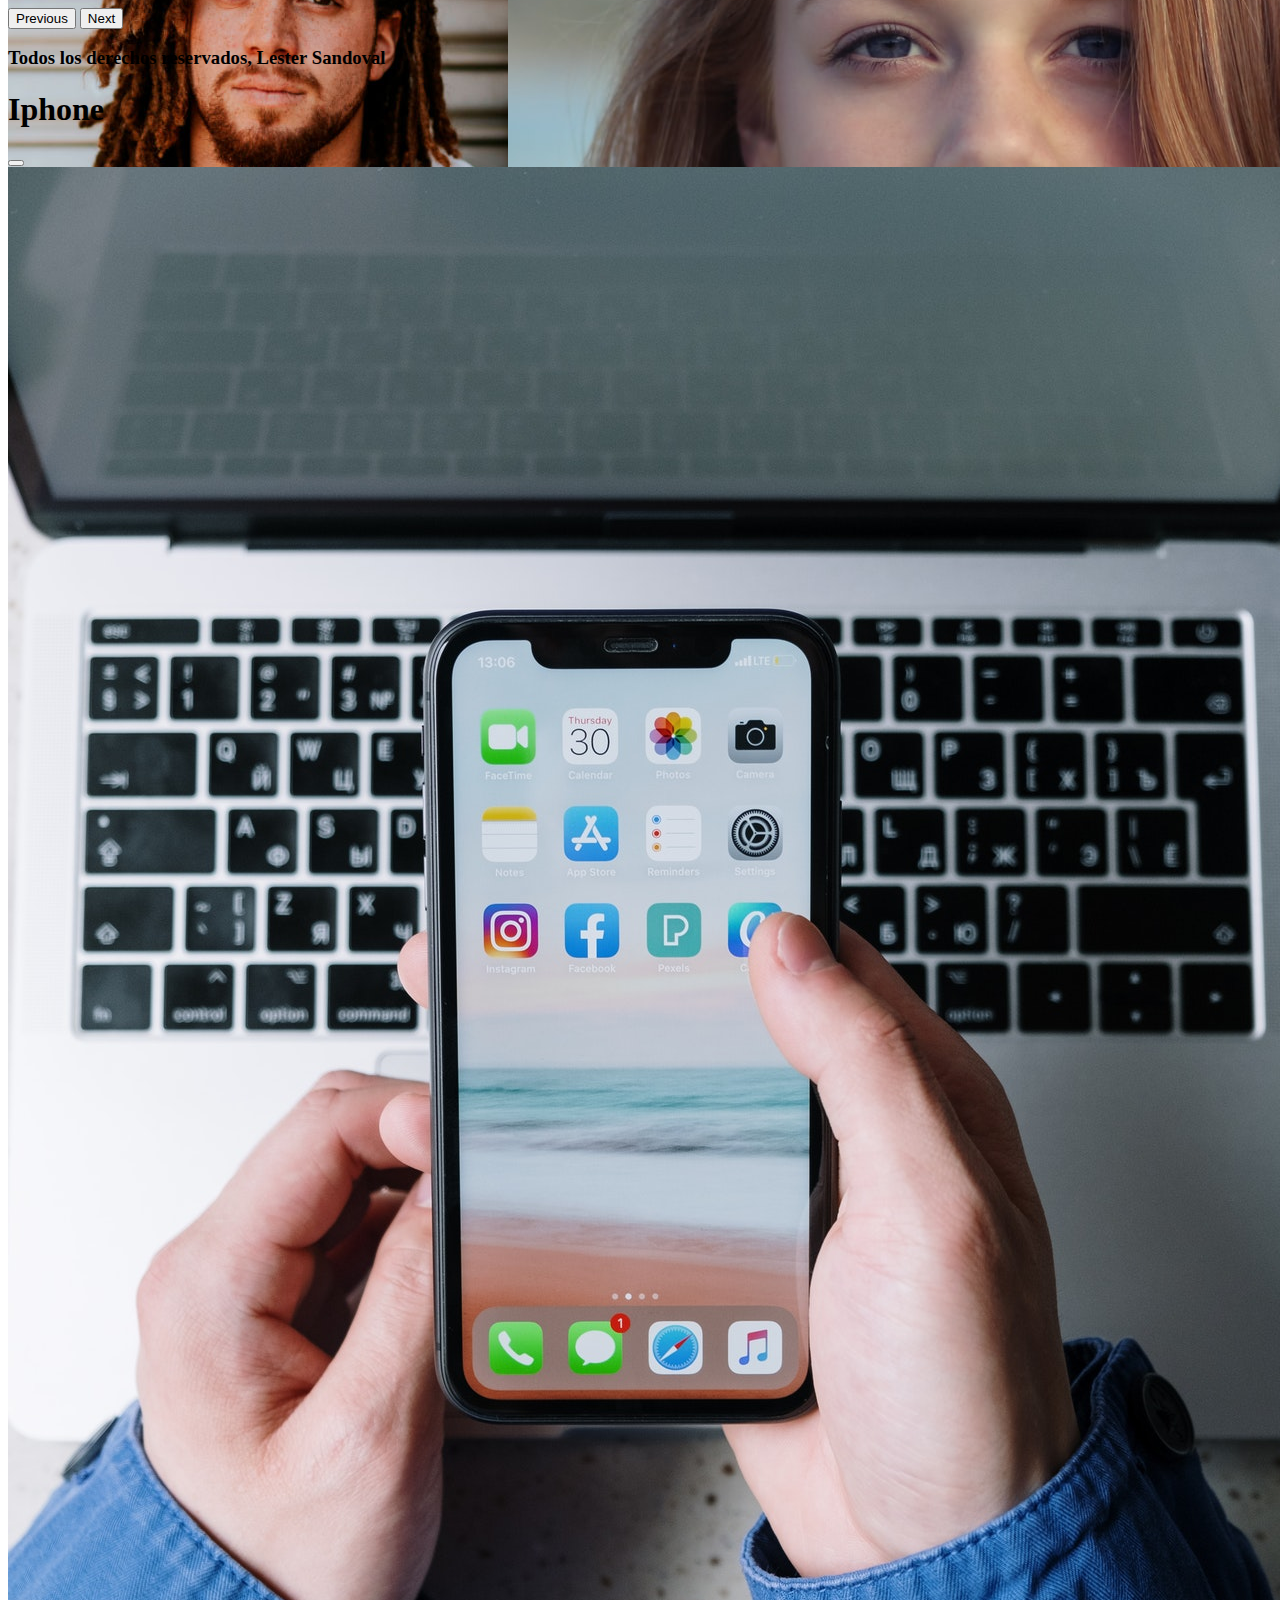
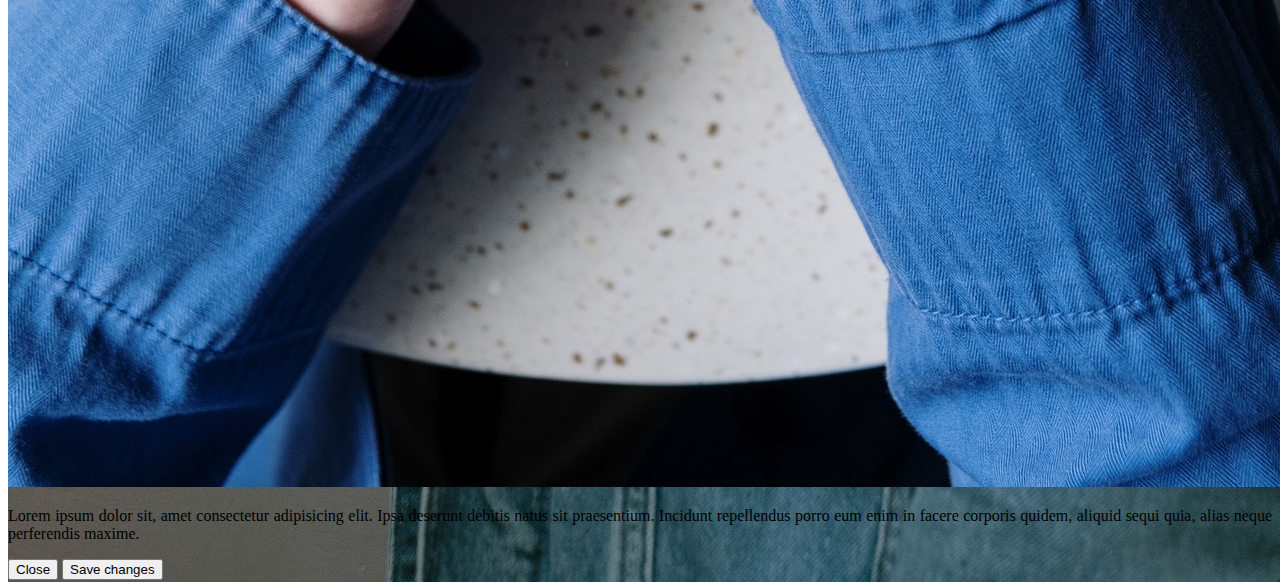
<file: tiendaOnline/index.html>
<!DOCTYPE html>
<html lang="en">
	<head>
		<meta charset="UTF-8" />
		<meta http-equiv="X-UA-Compatible" content="IE=edge" />
		<meta name="viewport" content="width=device-width, initial-scale=1.0" />

		<link
			href="https://cdn.jsdelivr.net/npm/bootstrap@5.3.0-alpha3/dist/css/bootstrap.min.css"
			rel="stylesheet"
			integrity="sha384-KK94CHFLLe+nY2dmCWGMq91rCGa5gtU4mk92HdvYe+M/SXH301p5ILy+dN9+nJOZ"
			crossorigin="anonymous"
		/>
		<link
			rel="stylesheet"
			href="https://cdn.jsdelivr.net/npm/bootstrap-icons@1.10.4/font/bootstrap-icons.css"
		/>

		<link rel="stylesheet" href="style.css" />
		<title>Document</title>
	</head>
	<body>
		<header>
			<!-- contenedor de los iconos -->
			<div class="d-flex justify-content-center bg-primary">
				<a class="text-white mx-4" href=""><i class="bi bi-facebook"></i></a>
				<a class="text-white mx-4" href=""><i class="bi bi-twitter"></i></a>
				<a class="text-white mx-4" href=""><i class="bi bi-youtube"></i></a>
				<a class="text-white mx-4" href=""><i class="bi bi-twitch"></i></a>
			</div>

			<nav class="navbar navbar-expand-lg navbar-dark bg-dark">
				<div class="container">
					<a href="#" class="navbar-brand">Lester Sandoval</a>
					<!-- menu hamburguesa -->
					<button
						class="navbar-toggler"
						type="button"
						data-bs-toggle="collapse"
						data-bs-target="#navbarSupportedContent"
						aria-controls="navbarSupportedContent"
						aria-expanded="false"
						aria-label="Toggle navigation"
					>
						<span class="navbar-toggler-icon"></span>
					</button>
					<div
						class="collapse navbar-collapse pb-2 pb-lg-0"
						id="navbarSupportedContent"
					>
						<!--
                    especificando los tamaños de las pantallas con lg, sm, md, xl, xxl, xs
                -->
						<ul class="navbar-nav ms-auto mb-2 mb-lg-0 me-lg-3">
							<li class="nav-item">
								<a href="#" class="nav-link active">Inicio</a>
							</li>
							<li class="nav-item">
								<a href="#" class="nav-link">Celulares</a>
							</li>
							<li class="nav-item">
								<a href="#" class="nav-link">Audifono</a>
							</li>
							<li class="nav-item">
								<a href="#" class="nav-link">Computadoras</a>
							</li>
							<li class="nav-item">
								<a href="#" class="nav-link">Iniciar Sesion</a>
							</li>
						</ul>
						<div>
							<a
							href="./formulario.html"
								type="button"
								class="btn btn-outline-primary rounded-pill btn-sm"
							>
								Contactanos
							</a>
						</div>
					</div>
				</div>
			</nav>
		</header>

		<main class="container py-5">
			<section class="row py-5 border-bottom d-flex align-items-center">
				<section class="col-md-7">
					<!--
                text-muted: cambia el color de la letra, la vuelve mas opaca
                fs: tamaño de la letra font-size
            -->
					<h2>
						Nosotros <span class="text-muted fs-1">Trabajamos por ti</span>
					</h2>
					<p class="lead" style="text-align: justify">
						Lorem ipsum dolor sit amet consectetur adipisicing elit.
						Consequuntur, neque eius exercitationem architecto aut nulla
						necessitatibus aliquam distinctio et voluptas eos, facere ab autem
						dolor assumenda suscipit odit dolorem tenetur!
					</p>
				</section>

				<section class="col-md-5">
					<img
						class="w-100 rounded"
						src="./img/image4.jpg"
						alt="reunion de trabajo"
					/>
				</section>
			</section>

			<section class="row py-5 border-bottom d-flex align-items-center">
				<section class="col-md-7 order-md-2">
					<!--
              text-muted: cambia el color de la letra, la vuelve mas opaca
              fs: tamaño de la letra font-size
          -->
					<h2>
						Servicios <span class="text-muted fs-1">De primera calidad</span>
					</h2>
					<p class="lead" style="text-align: justify">
						Lorem ipsum dolor sit amet consectetur adipisicing elit.
						Consequuntur, neque eius exercitationem architecto aut nulla
						necessitatibus aliquam distinctio et voluptas eos, facere ab autem
						dolor assumenda suscipit odit dolorem tenetur!
					</p>
				</section>

				<section class="col-md-5 order-md-1">
					<img
						class="w-100 rounded"
						src="./img/image5.jpg"
						alt="reunion de trabajo"
					/>
				</section>
			</section>

			<!-- apartado de productos -->

			<h2 class="text-center py-4 fs-1 border-bottom">Productos</h2>
			<div class="row">
				<div class="col-12 col-lg-3 col-sm-6 mb-4 pt-4">
					<div class="card">
						<img
							src="./img/producto1.jpg"
							class="card-img-top box-img"
							alt="iphone"
						/>
						<div class="card-body">
							<h5 class="card-title">Iphone</h5>
							<p class="card-text">
								Some quick example text to build on the card title and make up
								the bulk of the card's content.
							</p>
							<a href="#" class="btn btn-primary">Comprar</a>
							<button
								type="button"
								class="btn btn-secondary"
								data-bs-toggle="modal"
								data-bs-target="#exampleModal"
							>
								Detalles
							</button>
						</div>
					</div>
				</div>

				<div class="col-12 col-lg-3 col-sm-6 mb-4 pt-4">
					<div class="card">
						<img
							src="./img/producto2.jpg"
							class="card-img-top box-img"
							alt="iphone"
						/>
						<div class="card-body">
							<h5 class="card-title">Iphone</h5>
							<p class="card-text">
								Some quick example text to build on the card title and make up
								the bulk of the card's content.
							</p>
							<a href="#" class="btn btn-primary">Comprar</a>
							<a href="#" class="btn btn-secondary">Detalles</a>
						</div>
					</div>
				</div>

				<div class="col-12 col-lg-3 col-sm-6 mb-4 pt-4">
					<div class="card">
						<img
							src="./img/producto3.jpg"
							class="card-img-top box-img"
							alt="iphone"
						/>
						<div class="card-body">
							<h5 class="card-title">Iphone</h5>
							<p class="card-text">
								Some quick example text to build on the card title and make up
								the bulk of the card's content.
							</p>
							<a href="#" class="btn btn-primary">Comprar</a>
							<a href="#" class="btn btn-secondary">Detalles</a>
						</div>
					</div>
				</div>

				<div class="col-12 col-lg-3 col-sm-6 mb-4 pt-4">
					<div class="card">
						<img
							src="./img/producto4.jpg"
							class="card-img-top box-img"
							alt="iphone"
						/>
						<div class="card-body">
							<h5 class="card-title">Iphone</h5>
							<p class="card-text">
								Some quick example text to build on the card title and make up
								the bulk of the card's content.
							</p>
							<a href="#" class="btn btn-primary">Comprar</a>
							<a href="#" class="btn btn-secondary">Detalles</a>
						</div>
					</div>
				</div>

				<div class="col-12 col-lg-3 col-sm-6 mb-4">
					<div class="card">
						<img
							src="./img/producto5.jpg"
							class="card-img-top box-img"
							alt="iphone"
						/>
						<div class="card-body">
							<h5 class="card-title">Iphone</h5>
							<p class="card-text">
								Some quick example text to build on the card title and make up
								the bulk of the card's content.
							</p>
							<a href="#" class="btn btn-primary">Comprar</a>
							<a href="#" class="btn btn-secondary">Detalles</a>
						</div>
					</div>
				</div>

				<div class="col-12 col-lg-3 col-sm-6 mb-4">
					<div class="card">
						<img
							src="./img/producto6.jpg"
							class="card-img-top box-img"
							alt="iphone"
						/>
						<div class="card-body">
							<h5 class="card-title">Iphone</h5>
							<p class="card-text">
								Some quick example text to build on the card title and make up
								the bulk of the card's content.
							</p>
							<a href="#" class="btn btn-primary">Comprar</a>
							<a href="#" class="btn btn-secondary">Detalles</a>
						</div>
					</div>
				</div>

				<div class="col-12 col-lg-3 col-sm-6 mb-4">
					<div class="card">
						<img
							src="./img/producto7.jpg"
							class="card-img-top box-img"
							alt="iphone"
						/>
						<div class="card-body">
							<h5 class="card-title">Iphone</h5>
							<p class="card-text">
								Some quick example text to build on the card title and make up
								the bulk of the card's content.
							</p>
							<a href="#" class="btn btn-primary">Comprar</a>
							<a href="#" class="btn btn-secondary">Detalles</a>
						</div>
					</div>
				</div>

				<div class="col-12 col-lg-3 col-sm-6 mb-4">
					<div class="card">
						<img
							src="./img/producto8.jpg"
							class="card-img-top box-img"
							alt="iphone"
						/>
						<div class="card-body">
							<h5 class="card-title">Iphone</h5>
							<p class="card-text">
								Some quick example text to build on the card title and make up
								the bulk of the card's content.
							</p>
							<a href="#" class="btn btn-primary">Comprar</a>
							<a href="#" class="btn btn-secondary">Detalles</a>
						</div>
					</div>
				</div>
			</div>
		</main>

		<div class="container-fluid bg-dark text-white px-0 py-3">
			<section class="container">
				<h2 class="text-center display-3">
					Palabras de<strong> nuestros clientes</strong>
				</h2>
				<p class="text-center">
					Lorem ipsum dolor sit amet consectetur adipisicing elit. Ducimus
					quibusdam doloribus tenetur quos? Delectus nemo saepe optio deleniti,
					ut quasi non! Assumenda a, animi autem laudantium quisquam excepturi
					voluptatibus vero.
				</p>
			</section>

			<!-- apartado del carrosel -->

			<div id="carouselTesti" class="carousel slide" data-bs-ride="carousel">
				<!-- Indicadores -->
				<div class="carousel-indicators">
					<button
						type="button"
						data-bs-target="#carouselTesti"
						data-bs-slide-to="0"
						class="active"
					></button>
					<button
						type="button"
						data-bs-target="#carouselTesti"
						data-bs-slide-to="1"
					></button>
					<button
						type="button"
						data-bs-target="#carouselTesti"
						data-bs-slide-to="2"
					></button>
				</div>
				<!-- Sliders -->
				<div class="carousel-inner">
					<div class="carousel-item active">
						<div class="img-area m-auto img-carousel">
							<img
								src="./img/profile1.jpg"
								alt=""
								class="w-100 h-100 rounded-circle"
							/>
						</div>
						<div class="carousel-caption position-static w-50 pb-5 m-auto">
							<h3 class="fw-light m-0">...</h3>
							<h4 class="fw-normal text-primary">..</h4>
							<p>
								Lorem ipsum dolor sit amet consectetur adipisicing elit.
								Provident, ad quam? Eveniet magni accusantium omnis quis non
								ducimus at voluptas.
							</p>
						</div>
					</div>
					<div class="carousel-item">
						<div class="img-area m-auto img-carousel">
							<img
								src="./img/profile2.jpg"
								alt=""
								class="w-100 h-100 rounded-circle"
							/>
						</div>
						<div class="carousel-caption position-static w-50 pb-5 m-auto">
							<h3 class="fw-light m-0">...</h3>
							<h4 class="fw-normal text-primary">...</h4>
							<p>
								Lorem ipsum dolor sit amet consectetur adipisicing elit.
								Provident, ad quam? Eveniet magni accusantium omnis quis non
								ducimus at voluptas.
							</p>
						</div>
					</div>
					<div class="carousel-item">
						<div class="img-area m-auto img-carousel">
							<img
								src="./img/profile3.jpg"
								alt=""
								class="w-100 h-100 rounded-circle"
							/>
						</div>
						<div class="carousel-caption position-static w-50 pb-5 m-auto">
							<h3 class="fw-light m-0">...</h3>
							<h4 class="fw-normal text-primary">...</h4>
							<p>
								Lorem ipsum dolor sit amet consectetur adipisicing elit.
								Provident, ad quam? Eveniet magni accusantium omnis quis non
								ducimus at voluptas.
							</p>
						</div>
					</div>
				</div>
				<!-- Botones -->
				<button
					class="carousel-control-prev"
					type="button"
					data-bs-target="#carouselTesti"
					data-bs-slide="prev"
				>
					<span class="carousel-control-prev-icon" aria-hidden="true"></span>
					<span class="visually-hidden">Previous</span>
				</button>
				<button
					class="carousel-control-next"
					type="button"
					data-bs-target="#carouselTesti"
					data-bs-slide="next"
				>
					<span class="carousel-control-next-icon" aria-hidden="true"></span>
					<span class="visually-hidden">Next</span>
				</button>
			</div>
		</div>

		<!-- apartado del footer -->

		<footer class="bg-black text-white text-center p-3">
			<h3>Todos los derechos reservados, Lester Sandoval</h3>
		</footer>

		<!-- modal -->

		<div
			class="modal fade"
			id="exampleModal"
			tabindex="-1"
			aria-labelledby="exampleModalLabel"
			aria-hidden="true"
		>
			<div class="modal-dialog">
				<div class="modal-content">
					<div class="modal-header">
						<h1 class="modal-title fs-5" id="exampleModalLabel">Iphone</h1>
						<button
							type="button"
							class="btn-close"
							data-bs-dismiss="modal"
							aria-label="Close"
						></button>
					</div>
					<div class="modal-body d-flex justify-content-center align-items-center">
						<div class="ms-3">
							<img src="./img/producto1.jpg" class="w-100" alt="Iphone" />
						</div>
						<div class="ms-3">
							<p class="parrafo-modal text-primary">
								Lorem ipsum dolor sit, amet consectetur adipisicing elit. Ipsa
								deserunt debitis natus sit praesentium. Incidunt repellendus
								porro eum enim in facere corporis quidem, aliquid sequi quia,
								alias neque perferendis maxime.
							</p>
						</div>
					</div>
					<div class="modal-footer">
						<button
							type="button"
							class="btn btn-secondary"
							data-bs-dismiss="modal"
						>
							Close
						</button>
						<button type="button" class="btn btn-primary">Save changes</button>
					</div>
				</div>
			</div>
		</div>

		<script
			src="https://cdn.jsdelivr.net/npm/bootstrap@5.3.0-alpha3/dist/js/bootstrap.bundle.min.js"
			integrity="sha384-ENjdO4Dr2bkBIFxQpeoTz1HIcje39Wm4jDKdf19U8gI4ddQ3GYNS7NTKfAdVQSZe"
			crossorigin="anonymous"
		></script>
	</body>
</html>
</file>
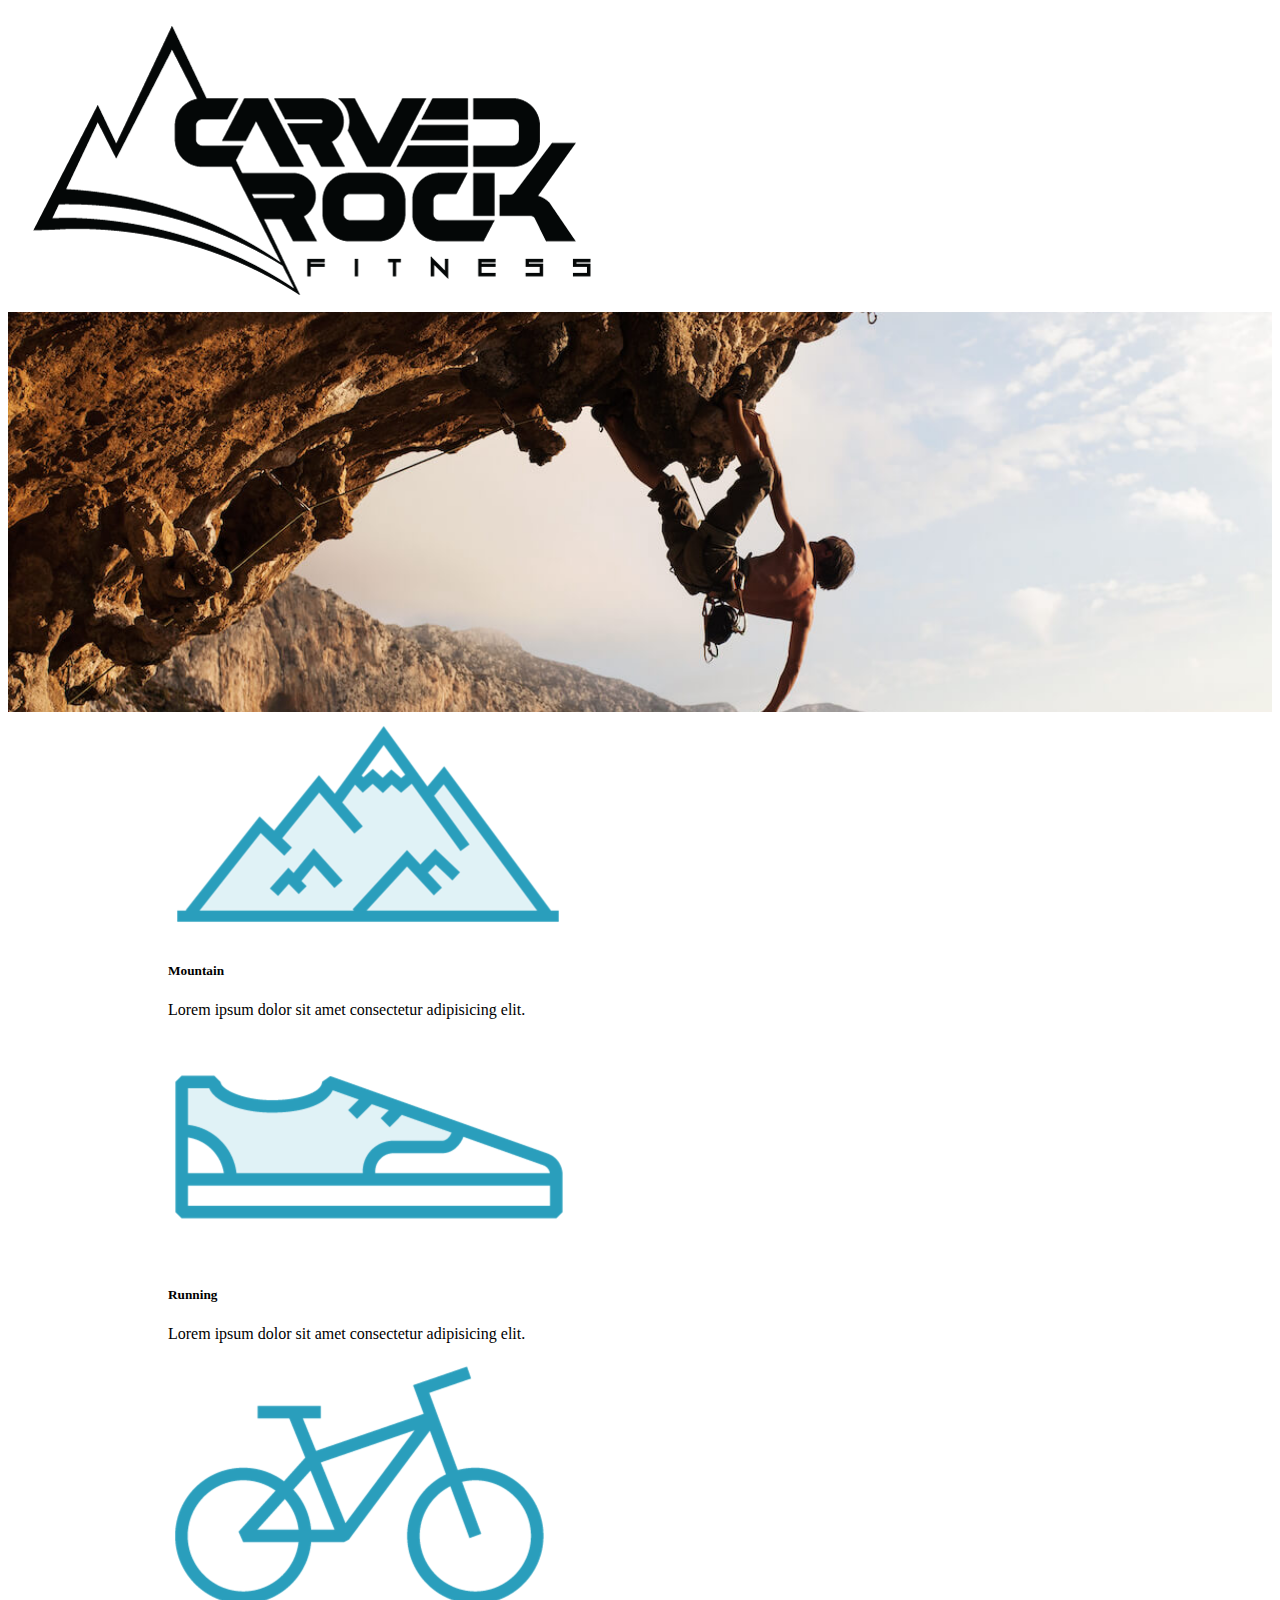
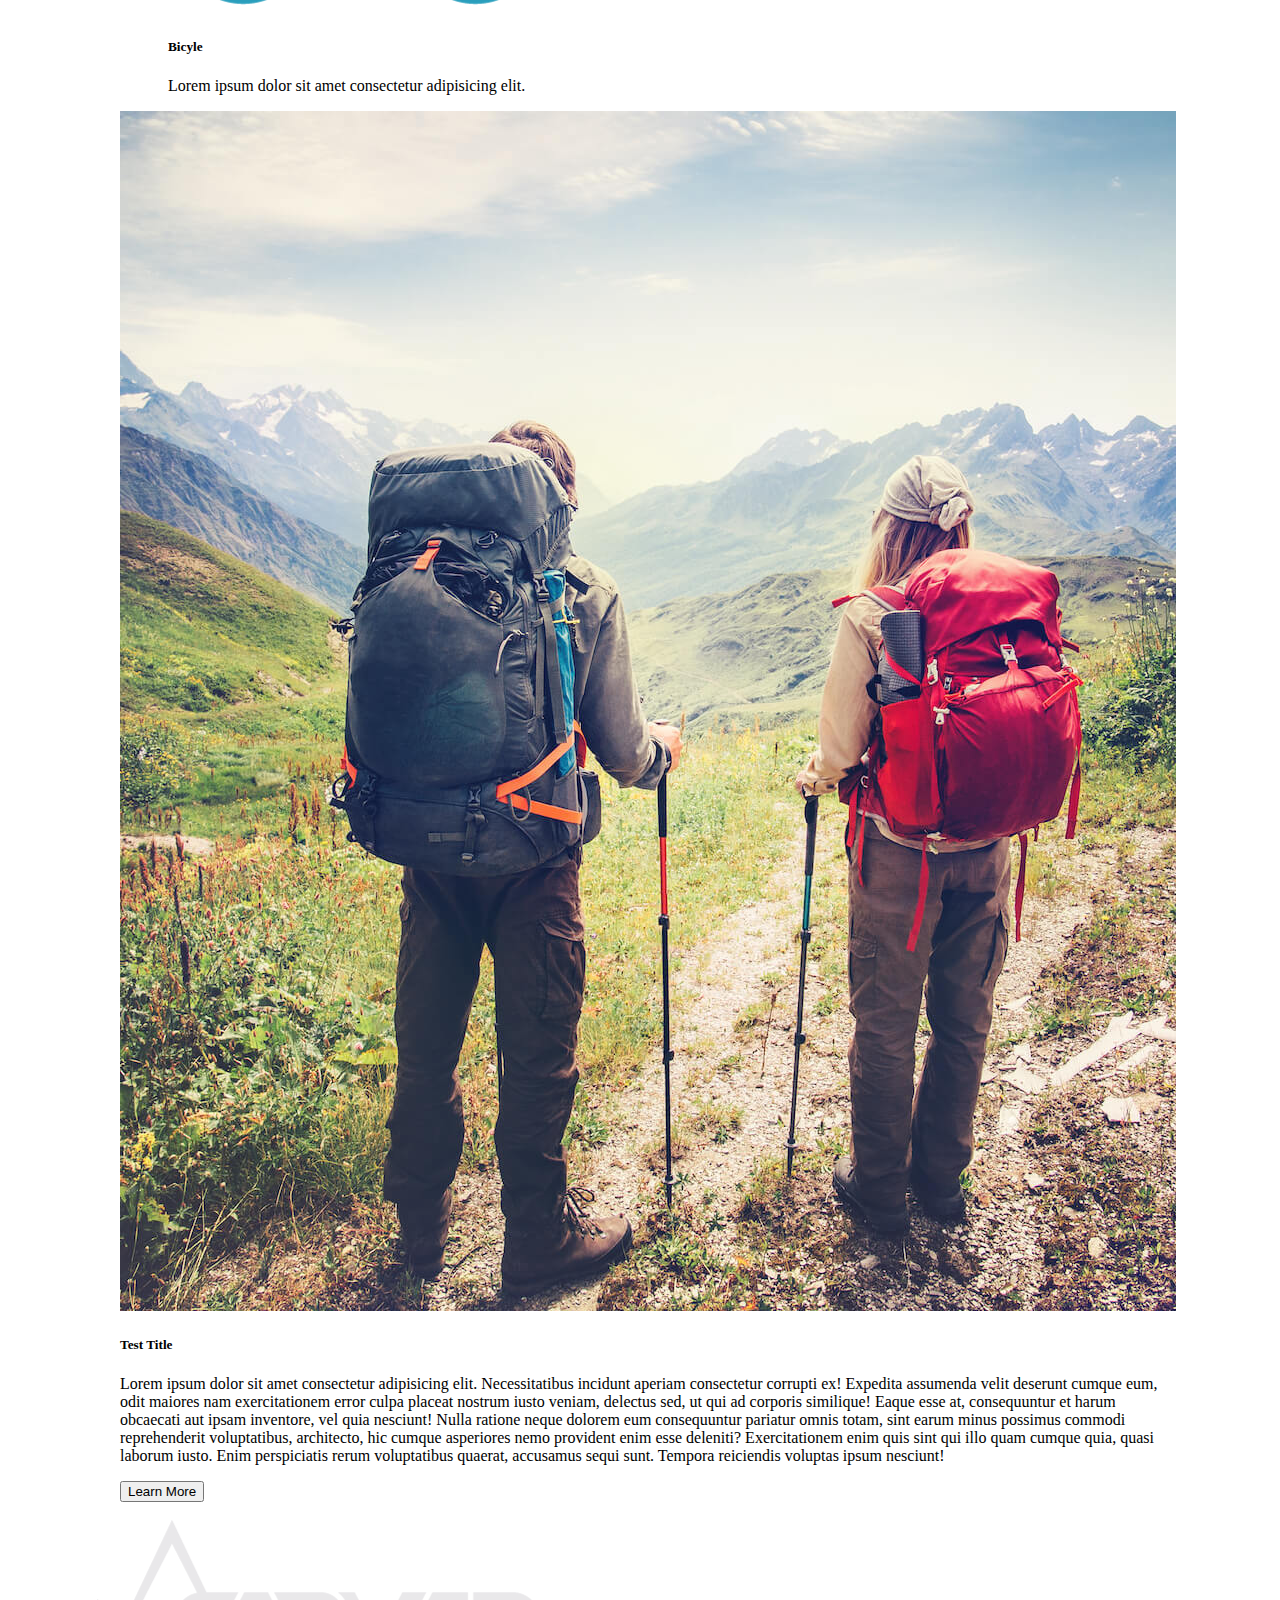
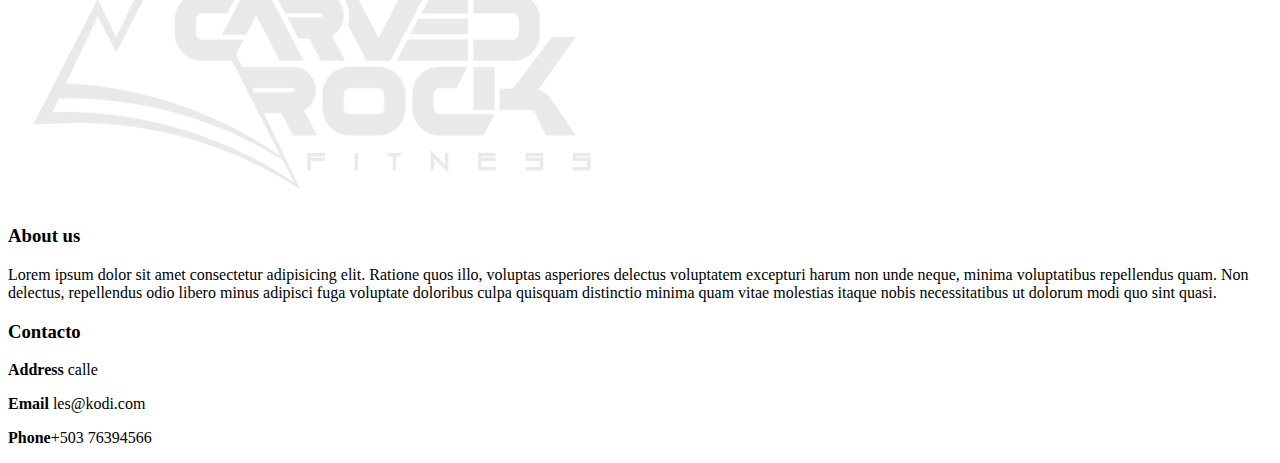
<file: Turismo/index.html>
<!DOCTYPE html>
<html lang="en">
	<head>
		<meta charset="UTF-8" />
		<meta http-equiv="X-UA-Compatible" content="IE=edge" />
		<meta name="viewport" content="width=device-width, initial-scale=1.0" />

		<link
			href="https://cdn.jsdelivr.net/npm/bootstrap@5.3.0-alpha3/dist/css/bootstrap.min.css"
			rel="stylesheet"
			integrity="sha384-KK94CHFLLe+nY2dmCWGMq91rCGa5gtU4mk92HdvYe+M/SXH301p5ILy+dN9+nJOZ"
			crossorigin="anonymous"
		/>

		<link rel="stylesheet" href="./assets/css/style.css" />

		<title>Turismo</title>
	</head>
	<body>
		<header>
			<section class="d-flex justify-content-center flex-row">
				<img
					src="./assets/img/carved-rock-logo-black.png"
					alt="Logo"
					class="p-3 w-25"
				/>
			</section>

			<section id="banner">
				<!-- apartado del banner -->
			</section>
		</header>

		<main class="mx-5 py-5">
			<section class="row" id="section_one">
				<div class="col-12 d-flex justify-content-center">
					<div class="card border-info col-4 mx-3 p-3">
						<div class="d-flex justify-content-center">
							<img
								src="./assets/img/mountain_Blue.png"
								class="card-img-top w-25"
								alt=""
							/>
						</div>
						<div class="card-body text-center">
							<h5 class="card-title">Mountain</h5>
							<p class="card-text text-center">
								<span class="text-muted"
									>Lorem ipsum dolor sit amet consectetur adipisicing
									elit.</span
								>
							</p>
						</div>
					</div>
					
					<div class="card border-info col-4 mx-3 p-3">
						<div class="d-flex justify-content-center">
							<img
								src="./assets/img/shoe_Blue.png"
								class="card-img-top w-25"
								alt=""
							/>
						</div>
						<div class="card-body text-center">
							<h5 class="card-title">Running</h5>
							<p class="card-text">
								<span class="text-muted"
									>Lorem ipsum dolor sit amet consectetur adipisicing
									elit.</span
								>
							</p>
						</div>
					</div>

					<div class="card col-4 mx-3 p-3">
						<div class="d-flex justify-content-center">
							<img
								src="./assets/img/bicycle_Blue.png"
								class="card-img-top w-25"
								alt=""
							/>
						</div>
						<div class="card-body text-center">
							<h5 class="card-title">Bicyle</h5>
							<p class="card-text">
								<span class="text-muted"
									>Lorem ipsum dolor sit amet consectetur adipisicing
									elit.</span
								>
							</p>
						</div>
					</div>
				</div>
			</section>

			<section class="row pt-4" id="section_two">
				<div class="col-12 d-flex align-items-center">
					<div class="col-3">
						<img
							src="./assets/img/shutterstock_422560537.jpg"
							class="w-100"
							alt=""
						/>
					</div>
					<div class="col-9 mx-4">
						<h5 class="fs-3">Test Title</h5>
						<p>
							Lorem ipsum dolor sit amet consectetur adipisicing elit. Necessitatibus incidunt aperiam consectetur corrupti ex! Expedita assumenda velit deserunt cumque eum, odit maiores nam exercitationem error culpa placeat nostrum iusto veniam, delectus sed, ut qui ad corporis similique! Eaque esse at, consequuntur et harum obcaecati aut ipsam inventore, vel quia nesciunt! Nulla ratione neque dolorem eum consequuntur pariatur omnis totam, sint earum minus possimus commodi reprehenderit voluptatibus, architecto, hic cumque asperiores nemo provident enim esse deleniti? Exercitationem enim quis sint qui illo quam cumque quia, quasi laborum iusto. Enim perspiciatis rerum voluptatibus quaerat, accusamus sequi sunt. Tempora reiciendis voluptas ipsum nesciunt!
						</p>

						<button class="btn btn-dark">Learn More</button>
					</div>
				</div>
			</section>
		</main>

		<footer class="bg-dark">

			<section class="row p-5">
				<div class="col-10 text-white">


					<div class="box-img">
						<img src="./assets/img/carved-rock-logo-white.png" class="w-100" alt="">
					</div>
					<div class="box-text">
						<h3 class="fs-4">About us</h3>
						<p>Lorem ipsum dolor sit amet consectetur adipisicing elit. Ratione quos illo, voluptas asperiores delectus voluptatem excepturi harum non unde neque, minima voluptatibus repellendus quam. Non delectus, repellendus odio libero minus adipisci fuga voluptate doloribus culpa quisquam distinctio minima quam vitae molestias itaque nobis necessitatibus ut dolorum modi quo sint quasi.</p>
					</div>

					

				</div>

				<div class="col-2 text-white">
					<h3 >Contacto</h3>
					<p> <strong>Address</strong> calle </p>
					<p> <strong>Email</strong> les@kodi.com</p>
					<p> <strong>Phone</strong>+503 76394566 </p>
				</div>
			</section>


		</footer>

		<script
			src="https://cdn.jsdelivr.net/npm/bootstrap@5.3.0-alpha3/dist/js/bootstrap.bundle.min.js"
			integrity="sha384-ENjdO4Dr2bkBIFxQpeoTz1HIcje39Wm4jDKdf19U8gI4ddQ3GYNS7NTKfAdVQSZe"
			crossorigin="anonymous"
		></script>
	</body>
</html>
</file>
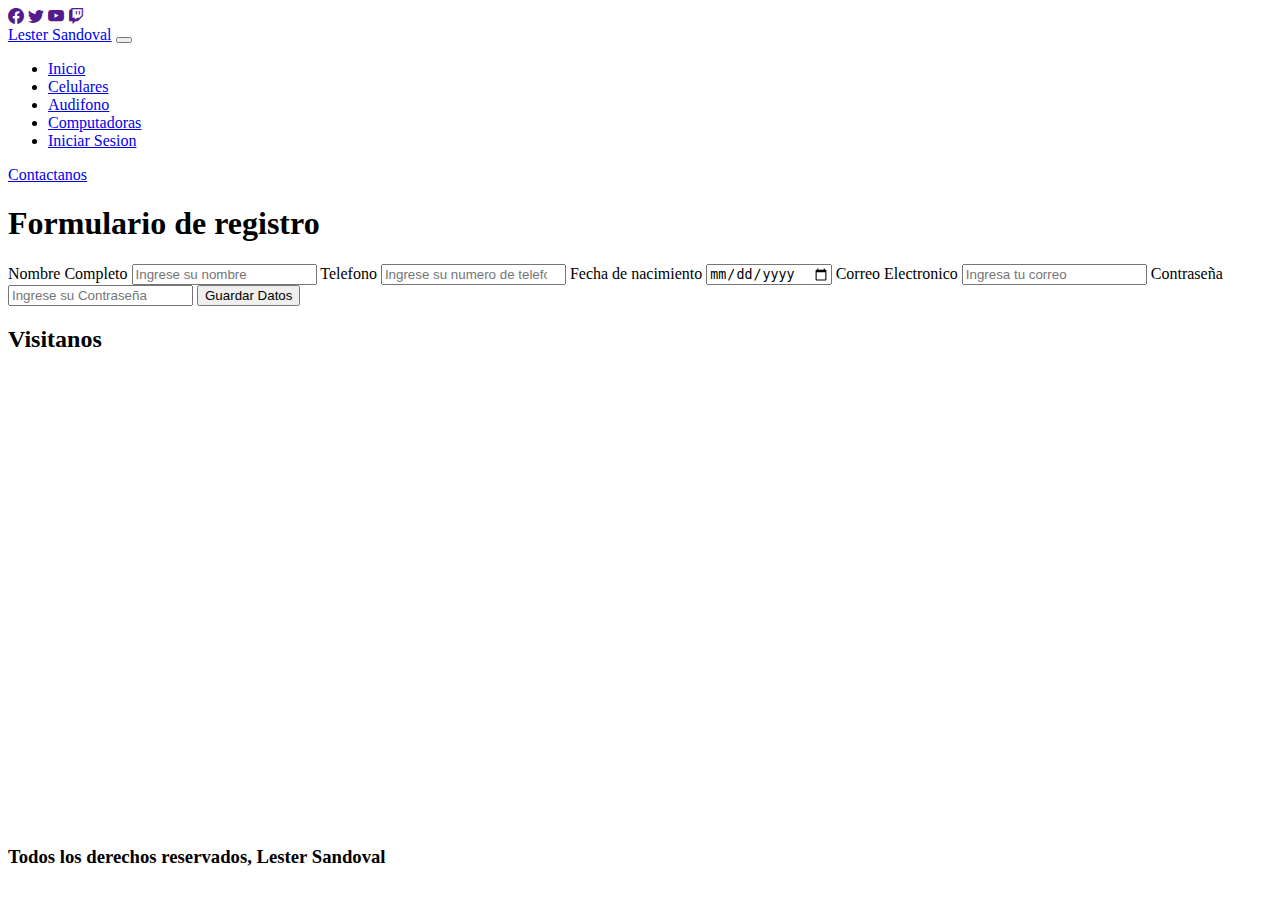
<file: tiendaOnline/formulario.html>
<!DOCTYPE html>
<html lang="en">
	<head>
		<meta charset="UTF-8" />
		<meta http-equiv="X-UA-Compatible" content="IE=edge" />
		<meta name="viewport" content="width=device-width, initial-scale=1.0" />

		<link
			href="https://cdn.jsdelivr.net/npm/bootstrap@5.3.0-alpha3/dist/css/bootstrap.min.css"
			rel="stylesheet"
			integrity="sha384-KK94CHFLLe+nY2dmCWGMq91rCGa5gtU4mk92HdvYe+M/SXH301p5ILy+dN9+nJOZ"
			crossorigin="anonymous"
		/>
		<link
			rel="stylesheet"
			href="https://cdn.jsdelivr.net/npm/bootstrap-icons@1.10.4/font/bootstrap-icons.css"
		/>
		<title>Formulario</title>
	</head>
	<body>
		<header>
			<!-- contenedor de los iconos -->
			<div class="d-flex justify-content-center bg-primary">
				<a class="text-white mx-4" href=""><i class="bi bi-facebook"></i></a>
				<a class="text-white mx-4" href=""><i class="bi bi-twitter"></i></a>
				<a class="text-white mx-4" href=""><i class="bi bi-youtube"></i></a>
				<a class="text-white mx-4" href=""><i class="bi bi-twitch"></i></a>
			</div>

			<nav class="navbar navbar-expand-lg navbar-dark bg-dark">
				<div class="container">
					<a href="#" class="navbar-brand">Lester Sandoval</a>
					<!-- menu hamburguesa -->
					<button
						class="navbar-toggler"
						type="button"
						data-bs-toggle="collapse"
						data-bs-target="#navbarSupportedContent"
						aria-controls="navbarSupportedContent"
						aria-expanded="false"
						aria-label="Toggle navigation"
					>
						<span class="navbar-toggler-icon"></span>
					</button>
					<div
						class="collapse navbar-collapse pb-2 pb-lg-0"
						id="navbarSupportedContent"
					>
						<!--
                  especificando los tamaños de las pantallas con lg, sm, md, xl, xxl, xs
              -->
						<ul class="navbar-nav ms-auto mb-2 mb-lg-0 me-lg-3">
							<li class="nav-item">
								<a href="./index.html" class="nav-link active">Inicio</a>
							</li>
							<li class="nav-item">
								<a href="#" class="nav-link">Celulares</a>
							</li>
							<li class="nav-item">
								<a href="#" class="nav-link">Audifono</a>
							</li>
							<li class="nav-item">
								<a href="#" class="nav-link">Computadoras</a>
							</li>
							<li class="nav-item">
								<a href="#" class="nav-link">Iniciar Sesion</a>
							</li>
						</ul>
						<div>
							<a
								href="./formulario.html"
								type="button"
								class="btn btn-outline-primary rounded-pill btn-sm"
							>
								Contactanos
							</a>
						</div>
					</div>
				</div>
			</nav>
		</header>

		<main class="container">
			<h1 class="text-center">Formulario de registro</h1>

			<form action="">
				<label for="">Nombre Completo</label>
				<input
					type="text"
					name=""
					id=""
					placeholder="Ingrese su nombre"
					class="form-control"
				/>

				<label for="">Telefono</label>
				<input
					type="number"
					name=""
					class="form-control"
					placeholder="Ingrese su numero de telefono"
					id=""
				/>

				<label for="">Fecha de nacimiento</label>
				<input type="date" name="" class="form-control" id="" />

				<label for="">Correo Electronico</label>
				<input
					type="email"
					name=""
					placeholder="Ingresa tu correo"
					class="form-control"
					id=""
				/>

				<label for="">Contraseña</label>
				<input type="password" name="" placeholder="Ingrese su Contraseña" class="form-control" id="" />

				<input type="submit" value="Guardar Datos" class="btn btn-success" />
			</form>
			<section>
				<h2 class="text-center p-3 border-bottom text-uppercase text-info">Visitanos</h2>

        <div class="d-flex justify-content-center">
          <iframe
					src="https://www.google.com/maps/embed?pb=!1m18!1m12!1m3!1d1984614.6560712967!2d-91.51895110624997!3d13.706303199999995!2m3!1f0!2f0!3f0!3m2!1i1024!2i768!4f13.1!3m3!1m2!1s0x8f63312cffdc0e23%3A0xfd208b3a87cfb4d9!2sMetrocentro%20San%20Salvador!5e0!3m2!1ses!2ssv!4v1681856790919!5m2!1ses!2ssv"
					width="800"
					height="450"
					style="border: 0"
					allowfullscreen=""
					loading="lazy"
					referrerpolicy="no-referrer-when-downgrade"
				></iframe>
        </div>
				
			</section>
		</main>

		<footer class="bg-black text-white text-center p-3">
			<h3>Todos los derechos reservados, Lester Sandoval</h3>
		</footer>

		<script
			src="https://cdn.jsdelivr.net/npm/bootstrap@5.3.0-alpha3/dist/js/bootstrap.bundle.min.js"
			integrity="sha384-ENjdO4Dr2bkBIFxQpeoTz1HIcje39Wm4jDKdf19U8gI4ddQ3GYNS7NTKfAdVQSZe"
			crossorigin="anonymous"
		></script>
	</body>
</html>
</file>
<file: sitioWB/assets/css/style.css>
.img {
  max-height: 600px;
	object-fit:fill;
}

.footer-img{
  max-height: 500px;
}
</file>
<file: tiendaOline/style.css>
.box-img{
  object-fit: cover;
  height: 250px;
}


.img-carousel{
  width: 100px;
  height: 100px;
}

.img-carousel img{
  object-fit: cover;
}


.parrafo-modal{
  text-align: justify;
}
</file>
<file: tiendaOnline/style.css>
.box-img{
  object-fit: cover;
  height: 250px;
}


.img-carousel{
  width: 100px;
  height: 100px;
}

.img-carousel img{
  object-fit: cover;
}


.parrafo-modal{
  text-align: justify;
}
</file>
<file: Turismo/assets/css/style.css>
#banner{
  height: 400px;
  background-image: url("../img/shutterstock_116403520.jpg");
  background-repeat: no-repeat;
  background-size: cover;
  background-position: center -100px;
}

#section_one{
  padding: 0 10rem;
}

#section_two{
  padding: 0 7rem;
}

.box-img{
  width: 150px;
}

@media (max-width: 570px){
  #banner{
    height: 250px;
    background-position: center;  
  }
}
</file>
